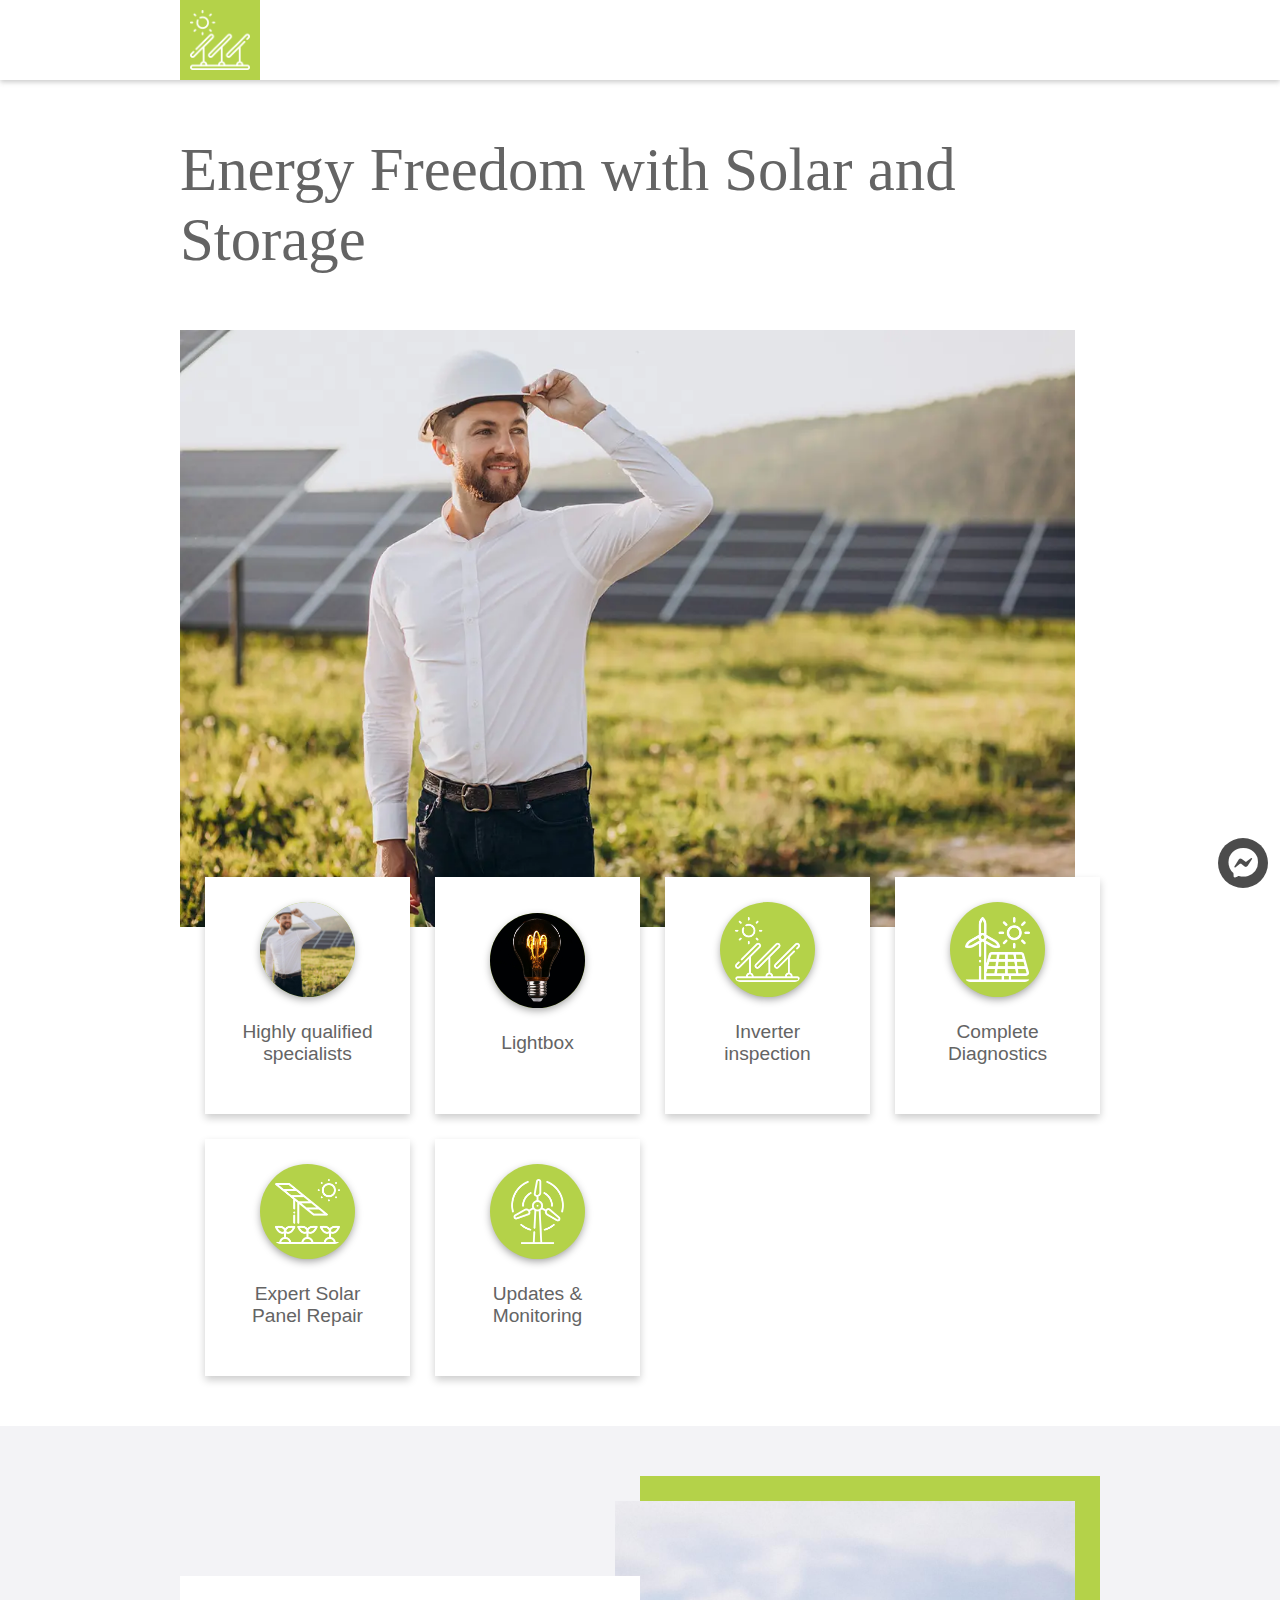
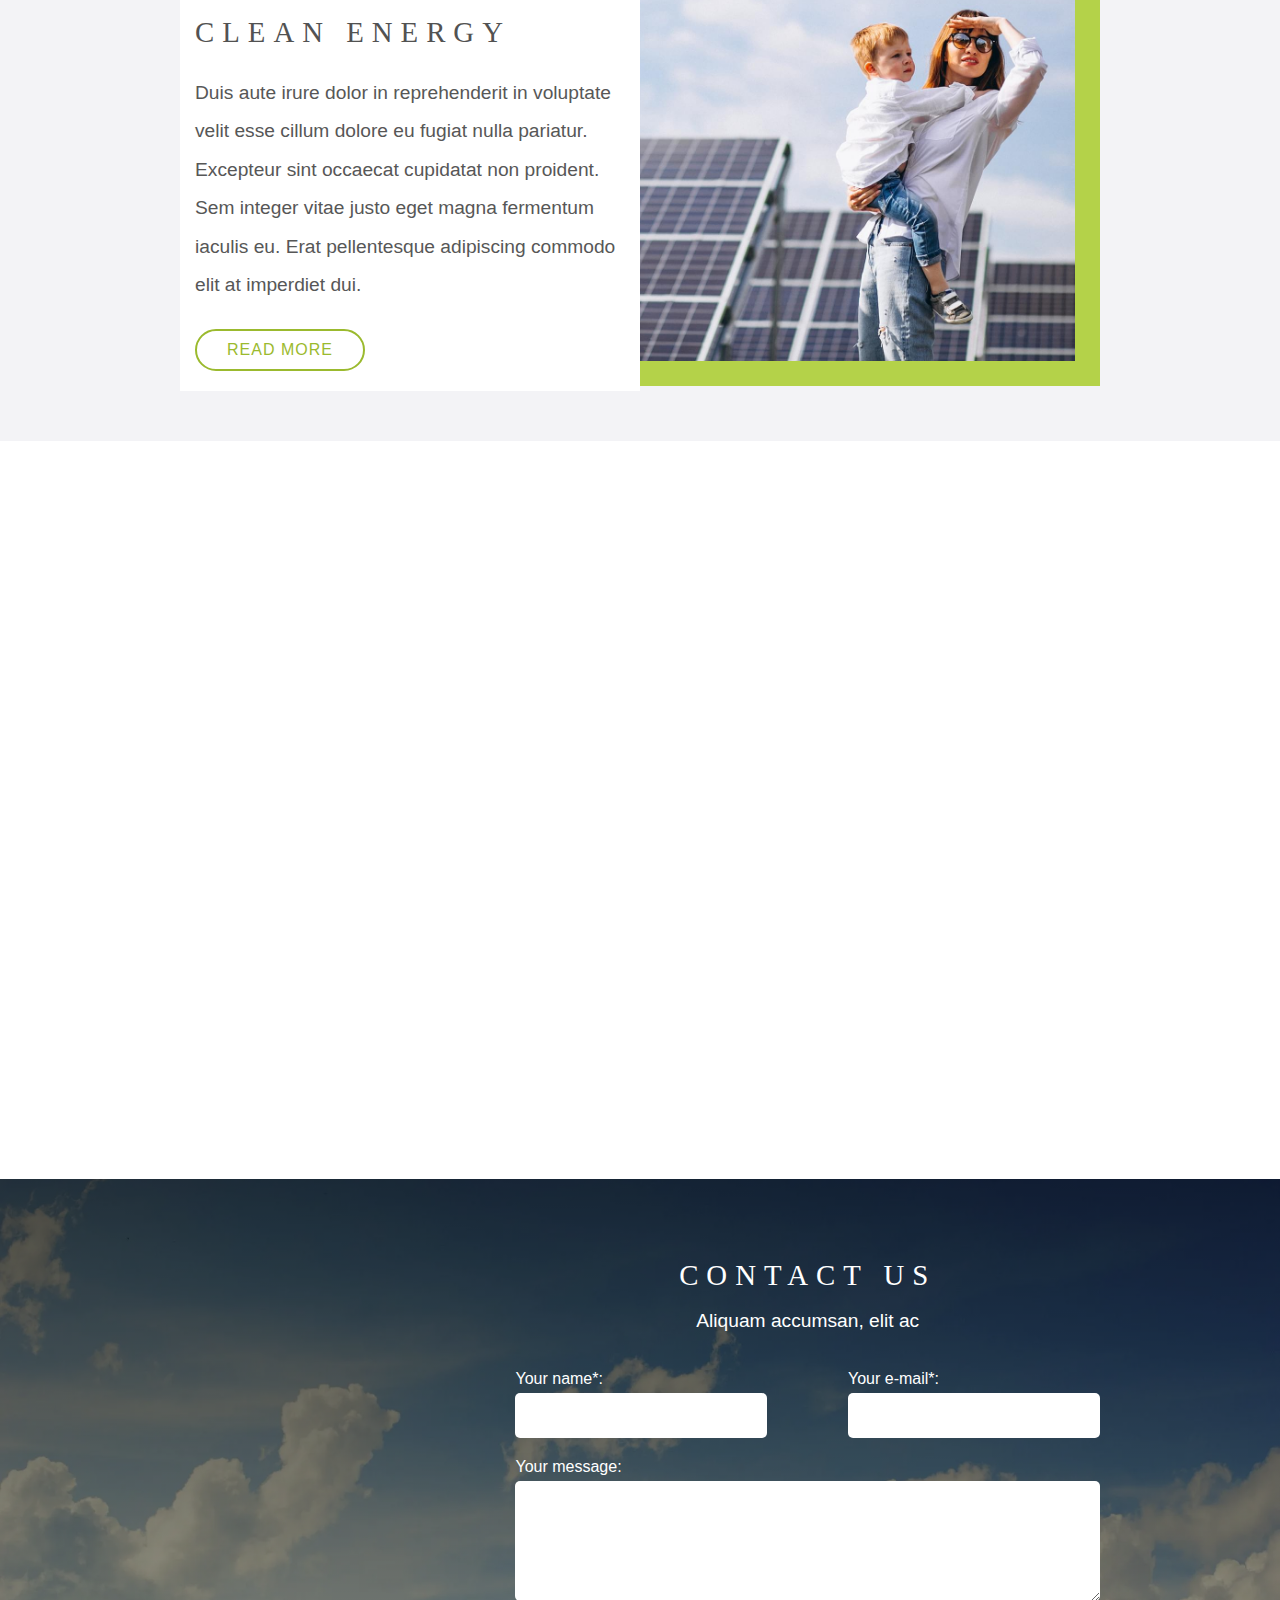
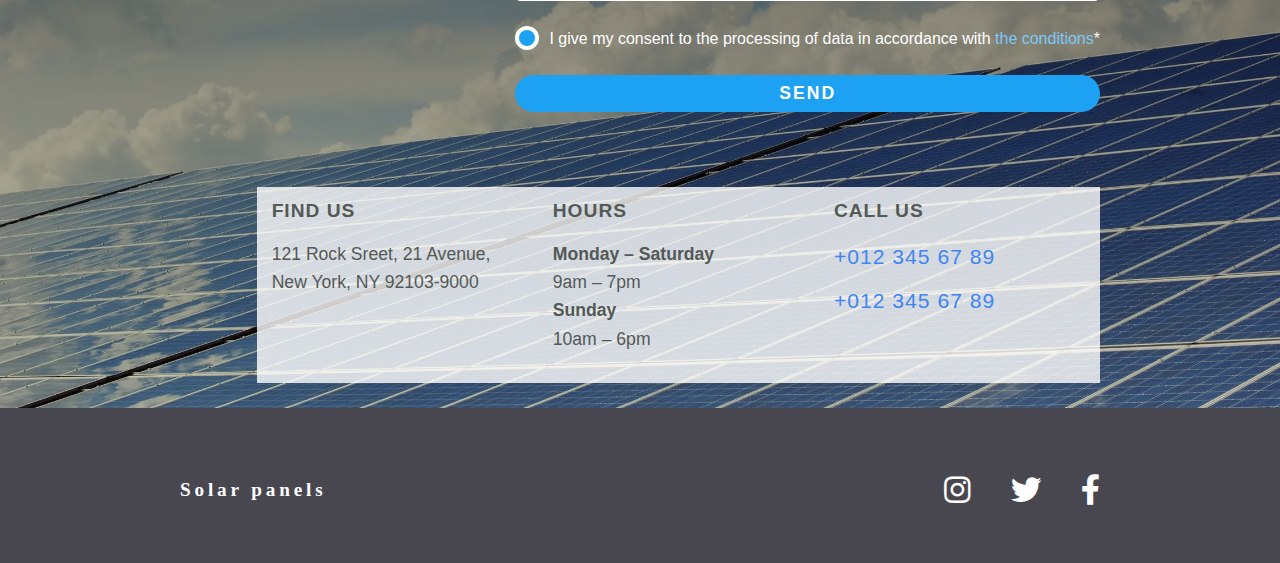
<file: index.html>
<!DOCTYPE html>
<html lang="en">
  <head>
  <meta charset="UTF-8">
  <meta name="viewport" content="width=device-width, initial-scale=1.0">
  <meta http-equiv="X-UA-Compatible" content="ie=edge">
  <link rel="stylesheet" href="fontawesome/fontcss/all.min.css?_v=20230327190821">
  <link rel="stylesheet" href="css/style.min.css?_v=20230327190821">
  <title>Home</title>
</head>

  <body>
    <div class="wrapper">
      
      <header class="header">
  <div class="container">    
    <div class="header__inner">
      
<div class="text-logo">
  <a href="index.html" class="text-logo__link">
    <span class="text-logo__text">Solar panels</span>
  </a>
</div>

<div class="image-logo">
  <a href="index.html" class="image-logo__link">
    <picture><source srcset="logo/solar-logo.webp" type="image/webp"><img class="image-logo__image" src="logo/solar-logo.png" alt="logo"></picture>
  </a>
</div>


 
      <span class="menu-icon fas fa-bars blind-click"></span>
      <nav class="menu blind-click">
        <ul class="menu__list blind-click">
          <li class="menu__list-item blind-click">
            <a class="menu__list-link" href="company.html">
              <span class="menu__list-title blind-click">About company</span>
            </a>
          </li>
  
          <li class="menu__list-item blind-click">
            <a class="menu__list-link" href="shipping.html">
              <span class="menu__list-title blind-click">Shipping and payment</span>
            </a>
          </li>
  
          <li class="menu__list-item blind-click">
            <a class="menu__list-link" href="service.html">
              <span class="menu__list-title blind-click">Service</span>
            </a>
          </li>
  
          <li class="menu__list-item blind-click">
            <a class="menu__list-link" href="contacts.html">
              <span class="menu__list-title blind-click">Contacts</span>
            </a>
          </li>
        </ul>
      </nav>
    </div>
  </div>
  <hr class="header__line"> 
</header>

  
 
          
      <main class="main">
      
        <!-- main page content -->  
        <div class="page-home">
          
          <!-- TODO - module our-services -->
          <section class="our-services js-b-lightbox-effects js-a-lightbox-effects">
            <div class="container">
              <div class="our-services__content">
              
                <h1 class="our-services__title">Energy Freedom with Solar and Storage</h1>
                <picture><source srcset="img/worker.webp" type="image/webp"><img class="our-services__image" src="img/worker.jpg" alt="solar panel specialist"></picture> 
                                                   
                <div class="our-services__services-items services-items">
                           
                  <!-- row1 -->                
                  <div class="services-items__services-card services-card">                                      
                    <a class="services-card__link" href="#">
                      <img class="services-card__link-content services-card__link-content--image js-b-lightbox-start" 
                           src="img/worker.jpg" 
                           alt="solar panel specialist">  
                    </a>                                                                                             
                    <h3 class="services-card__services-card-title">Highly qualified specialists</h3>                     
                  </div> 
                  
                  <div class="services-items__services-card services-card">                                           
                    <a class="services-card__link" href="#">
                      <img class="services-card__link-content services-card__link-content--image js-a-lightbox-start" 
                           src="img/lamp.jpg" 
                           alt="solar panels">  
                    </a>                                                                                        
                    <h3 class="services-card__services-card-title">Lightbox</h3>                                
                  </div>
          
                  <div class="services-items__services-card services-card">                                 
                    <a class="services-card__link" href="">
                      <img class="services-card__link-content services-card__link-content--icon" src="img/icon-solar-1.png"
                           alt="solar panels">  
                    </a>                                                                                            
                    <h3 class="services-card__services-card-title">Inverter inspection</h3>                                  
                  </div>
            
                  <div class="services-items__services-card services-card">                                           
                    <a class="services-card__link" href="">
                      <img class="services-card__link-content services-card__link-content--icon" src="img/icon-solar-2.png" 
                           alt="solar panels">  
                    </a>                                                                                         
                    <h3 class="services-card__services-card-title">Complete Diagnostics</h3>                                 
                  </div>
                        
                  <div class="services-items__services-card services-card">                                           
                    <a class="services-card__link" href="">
                      <img class="services-card__link-content services-card__link-content--icon" src="img/icon-solar-3.png" 
                           alt="solar panels">  
                    </a>                                                                                         
                    <h3 class="services-card__services-card-title">Expert Solar Panel Repair</h3>                             
                  </div>
                  
                  <div class="services-items__services-card services-card">                                           
                    <a class="services-card__link" href="">
                      <img class="services-card__link-content services-card__link-content--icon" src="img/icon-solar-4.png" 
                           alt="solar panels">  
                    </a>                                                                                         
                    <h3 class="services-card__services-card-title">Updates & Monitoring</h3>                                
                  </div>
                
                  <!-- row2 -->
                  <!--
                  <div class="services-items__services-card services-card">                                      
                    <a class="services-card__link" href="">
                      <img class="services-card__link-content services-card__link-content--image" src="img/worker.jpg" 
                           alt="solar panel specialist">  
                    </a>                                                                                             
                    <h3 class="services-card__services-card-title">Highly qualified specialists</h3>                     
                  </div> 
          
                  <div class="services-items__services-card services-card">                                 
                    <a class="services-card__link" href="">
                      <img class="services-card__link-content services-card__link-content--icon" src="img/icon-solar-1.png" 
                           alt="solar panels">  
                    </a>                                                                                            
                    <h3 class="services-card__services-card-title">Inverter inspection</h3>                                  
                  </div>
            
                  <div class="services-items__services-card services-card">                                           
                    <a class="services-card__link" href="">
                      <img class="services-card__link-content services-card__link-content--icon" src="img/icon-solar-2.png" 
                           alt="solar panels">  
                    </a>                                                                                         
                    <h3 class="services-card__services-card-title">Complete Diagnostics</h3>                                 
                  </div>
                        
                  <div class="services-items__services-card services-card">                                           
                    <a class="services-card__link" href="">
                      <img class="services-card__link-content services-card__link-content--icon" src="img/icon-solar-3.png" 
                           alt="solar panels">  
                    </a>                                                                                         
                    <h3 class="services-card__services-card-title">Expert Solar Panel Repair</h3>                             
                  </div>
                  -->
              
                </div><!-- services-items -->    
                                     
              </div><!-- our-services__content -->
            </div><!-- container -->
          </section><!-- module our-services -->
          <!-- module our-services -->
          
          <!-- TODO - module energy -->
          <section class="energy">         
            <div class="container">                          
              <div class="energy__content"> 
                
                <div class="energy__decoration-bg decoration-bg">                       
                  <div class="decoration-bg__images-box">                                                             
                    <img class="decoration-bg__image" src="img/family.jpg" 
                         alt="mother and child on the background of solar panels">
                  </div>                        
                </div>   
                
                <div class="energy__info">
                  <div class="container">                 
                    <h2 class="energy__title">Clean Energy</h2>                            
                    <p class="energy__text">Duis aute irure dolor in reprehenderit in voluptate 
                       velit esse cillum dolore eu fugiat nulla pariatur. 
                       Excepteur sint occaecat cupidatat non proident. Sem integer vitae justo eget magna 
                       fermentum iaculis eu. Erat pellentesque adipiscing commodo elit at imperdiet dui.</p>                   
                    <div class="energy__links energy-links">                    
                      <a class="energy-links__button" href="">
                        <span class="energy-links__button-text">READ MORE</span>           
                      </a>                
                    </div>
                  </div>                                                                                              
                </div>
                             
              </div><!-- energy__content -->         
            </div><!-- container --> 
          </section><!-- module energy -->          
          <!-- module energy -->
          
          <!-- TODO - module bg-layer -->
          <section class="bg-layer"> <!--<picture><source srcset="img/bg.webp" type="image/webp"><img class="bg-title__img-bg" src="img/bg.jpg"></picture>-->
            <div class="container">
              <div class="bg-layer__content"> 
                <h2 class="bg-layer__title">Residential Solar Incentives</h2>
                <p class="bg-layer__text">Mauris fermentum tortor non enim aliquet condimentum. 
                   Nam aliquam pretium feugiat. Suspendisse commodo tempor sagittis!</p>
                   
                <!-- TODO - module grid-tiles -->
                <section class="grid-tiles">                                                  
                  <div class="grid-tiles__tiles-box tiles-box"> 
                                    
                    <div class="tiles-box__tile tile">
                      <div class="container">                                                         
                        <a class="tile__link" href="">
                         <span class="tile__link-icon fas fa-cookie-bite"></span>  
                        </a>                                                  
                        <h3 class="tile__tile-title">Benefits of solar energy</h3>            
                        <p class="tile__tile-text">Mauris fermentum tortor non enim aliquet condimentum.</p>          
                           
                        <!-- TODO - module description -->                                         
                        <div class="description"> 
                          <div class="container">                            
                            <ul class="description__list">                             
                              <li class="description__list-item">
                                <span class="description__list-text">Sem integer vitae justo </span>
                              </li>
                              <li class="description__list-item">
                                <span class="description__list-text">Eget magna fermentum iaculis</span>
                              </li>
                              <li class="description__list-item">
                                <span class="description__list-text">Erat pellentesque adipiscing</span>
                              </li>
                              <li class="description__list-item">
                                <span class="description__list-text">Commodo elit at imperdiet dui</span>
                              </li>
                              <li class="description__list-item">
                                <span class="description__list-text">Nec sagittis aliquam malesuada</span>
                              </li>
                              <li class="description__list-item">
                                <span class="description__list-text">Excepteur sint occaecat cupidatat non</span>
                              </li>                                                                                          
                            </ul>          
                          </div><!-- container -->                                              
                        </div><!-- description -->                                  
                        <!-- module description -->                          
                      </div>                
                    </div> 
          
                    <div class="tiles-box__tile tile">
                      <div class="container">                                                  
                        <a class="tile__link" href="">
                          <span class="tile__link-icon fas fa-cookie-bite"></span>  
                        </a>                                                             
                        <h3 class="tile__tile-title">Benefits</h3>            
                        <!--<p class="tile__tile-text">Mauris fermentum tortor non enim aliquet condimentum.</p>-->
                           
                        <!-- TODO - module description -->                                         
                        <div class="description">     
                          <div class="container">                        
                            <ul class="description__list">                             
                              <li class="description__list-item">
                                <span class="description__list-text">Sem integer vitae justo </span>
                              </li>
                              <li class="description__list-item">
                                <span class="description__list-text">Eget magna fermentum iaculis</span>
                              </li>
                              <li class="description__list-item">
                                <span class="description__list-text">Erat pellentesque adipiscing</span>
                              </li>
                              <li class="description__list-item">
                                <span class="description__list-text">Commodo elit at imperdiet dui</span>
                              </li>
                              <li class="description__list-item">
                                <span class="description__list-text">Nec sagittis aliquam malesuada</span>
                              </li>
                              <li class="description__list-item">
                                <span class="description__list-text">Excepteur sint occaecat cupidatat non</span>
                              </li>                                                                                          
                            </ul>                 
                          </div><!-- container -->                                      
                        </div><!-- description -->                                  
                        <!-- module description -->                        
                      </div>                 
                    </div>
            
                    <div class="tiles-box__tile tile">
                      <div class="container">                                                
                        <a class="tile__link" href="">
                          <span class="tile__link-icon fas fa-cookie-bite"></span>  
                        </a>                                                               
                        <h3 class="tile__tile-title">Benefits</h3>            
                        <!--<p class="tile__tile-text">Mauris fermentum tortor non enim aliquet condimentum.</p>--> 
                           
                        <!-- TODO - module description -->                                         
                        <div class="description">          
                          <div class="container">                  
                            <ul class="description__list">                              
                              <li class="description__list-item">
                                <span class="description__list-text">Sem integer vitae justo </span>
                              </li>
                              <li class="description__list-item">
                                <span class="description__list-text">Eget magna fermentum iaculis</span>
                              </li>
                              <li class="description__list-item">
                                <span class="description__list-text">Erat pellentesque adipiscing</span>
                              </li>
                              <li class="description__list-item">
                                <span class="description__list-text">Commodo elit at imperdiet dui</span>
                              </li>
                              <li class="description__list-item">
                                <span class="description__list-text">Nec sagittis aliquam malesuada</span>
                              </li>
                              <li class="description__list-item">
                                <span class="description__list-text">Excepteur sint occaecat cupidatat non</span>
                              </li>                                                                                          
                            </ul>                     
                          </div><!-- container -->                                 
                        </div><!-- description -->                                  
                        <!-- module description -->                           
                      </div>                
                    </div>
                    
                    <!--                    
                    <div class="tiles-box__tile tile">
                      <div class="container">                                              
                        <a class="tile__link" href="">
                          <span class="tile__link-icon fas fa-cookie-bite"></span>  
                        </a>                                                               
                        <h3 class="tile__tile-title">Benefits</h3>            
                        <p class="tile__tile-text">Mauris fermentum tortor non enim aliquet condimentum. 
                           Nam aliquam pretium feugiat.</p> 
                      </div>                
                    </div>     
                
                    <div class="tiles-box__tile tile">
                      <div class="container">                                                  
                        <a class="tile__link" href="">
                          <span class="tile__link-icon fas fa-cookie-bite"></span>  
                        </a>                                                             
                        <h3 class="tile__tile-title">Benefits of solar energy</h3>            
                        <p class="tile__tile-text">Mauris fermentum tortor non enim aliquet condimentum. 
                           Nam aliquam pretium feugiat.</p>
                      </div>                 
                    </div>
            
                    <div class="tiles-box__tile tile">
                      <div class="container">                                                
                        <a class="tile__link" href="">
                          <span class="tile__link-icon fas fa-cookie-bite"></span>  
                        </a>                                                               
                        <h3 class="tile__tile-title">Benefits</h3>            
                        <p class="tile__tile-text">Mauris fermentum tortor non enim aliquet condimentum. 
                           Nam aliquam pretium feugiat.</p> 
                      </div>                
                    </div>
                        
                    <div class="tiles-box__tile tile">
                      <div class="container">                                              
                        <a class="tile__link" href="">
                          <span class="tile__link-icon fas fa-cookie-bite"></span>  
                        </a>                                                               
                        <h3 class="tile__tile-title">Benefits</h3>            
                        <p class="tile__tile-text">Mauris fermentum tortor non enim aliquet condimentum. 
                           Nam aliquam pretium feugiat.</p> 
                      </div>                
                    </div>
                
                    <div class="tiles-box__tile tile">
                      <div class="container">                                                
                        <a class="tile__link" href="">
                          <span class="tile__link-icon fas fa-cookie-bite"></span>  
                        </a>                                                               
                        <h3 class="tile__tile-title">Benefits</h3>            
                        <p class="tile__tile-text">Mauris fermentum tortor non enim aliquet condimentum. 
                           Nam aliquam pretium feugiat.</p> 
                      </div>                
                    </div>
                        
                    <div class="tiles-box__tile tile">
                      <div class="container">                                              
                        <a class="tile__link" href="">
                          <span class="tile__link-icon fas fa-cookie-bite"></span>  
                        </a>                                                               
                        <h3 class="tile__tile-title">Benefits of solar energy</h3>            
                        <p class="tile__tile-text">Mauris fermentum tortor non enim aliquet condimentum. 
                           Nam aliquam pretium feugiat.</p> 
                      </div>                
                    </div>
                    -->
                                                              
                  </div><!-- tiles-box -->              
                </section><!-- module grid-tiles -->
                <!-- module grid-tiles -->
                   
              </div>
            </div>
          </section>
          <!-- module bg-layer -->
                                                           
          <!-- TODO - module b-lightbox -->
<div id="b-lightbox">  
         
    <div class="b-lightbox__modal b-switching">
            
      <div class="b-lightbox__images-box b-switching">
      <!--<div class="numbertext">1 / 7</div>-->
        <picture><source srcset="img/windpark.webp" type="image/webp"><img class="b-lightbox__images b-switching" src="img/windpark.jpg" alt="starlandscape"></picture>
      <!--<div class="text">Подпись текста</div>-->
      </div>

      <div class="b-lightbox__images-box b-switching">
      <!--<div class="numbertext">2 / 7</div>-->
        <picture><source srcset="img/lamp.webp" type="image/webp"><img class="b-lightbox__images b-switching" src="img/lamp.jpg" alt="starlandscape"></picture>
      <!--<div class="text">Подпись текста</div>-->
      </div>

      <div class="b-lightbox__images-box b-switching">
      <!--<div class="numbertext">3 / 7</div>-->
        <picture><source srcset="img/worker.webp" type="image/webp"><img class="b-lightbox__images b-switching" src="img/worker.jpg" alt="photo of the Milky Way"></picture>
      <!--<div class="text">Подпись два</div>-->
      </div>

      <div class="b-lightbox__images-box b-switching">
      <!--<div class="numbertext">4 / 7</div>-->
        <picture><source srcset="img/family.webp" type="image/webp"><img class="b-lightbox__images b-switching" src="img/family.jpg" alt="star cluster image"></picture>
      <!--<div class="text">Подпись три</div>-->
      </div>

      <div class="b-lightbox__images-box b-switching">
      <!--<div class="numbertext">5 / 7</div>-->
        <picture><source srcset="img/wind-generator.webp" type="image/webp"><img class="b-lightbox__images b-switching" src="img/wind-generator.jpg" alt="supernova 1a explosion"></picture>
      <!--<div class="text">Подпись четыре</div>-->
      </div>

      <div class="b-lightbox__images-box b-switching">
      <!--<div class="numbertext">6 / 7</div>-->
        <picture><source srcset="img/solar-panel.webp" type="image/webp"><img class="b-lightbox__images b-switching" src="img/solar-panel.jpg" alt="supernova 1a explosion"></picture>
      <!--<div class="text">Подпись четыре</div>-->
      </div>

      <div class="b-lightbox__images-box b-switching">
      <!--<div class="numbertext">7 / 7</div>-->
        <picture><source srcset="img/residential-bg.webp" type="image/webp"><img class="b-lightbox__images b-switching" src="img/residential-bg.jpg" alt="supernova 1a explosion"></picture>
      <!--<div class="text">Подпись четыре</div>-->
      </div>
      
      <div class="b-lightbox__images-box b-switching">
      <!--<div class="numbertext">8 / 8</div>-->
        <picture><source srcset="img/garage-bg.webp" type="image/webp"><img class="b-lightbox__images b-switching" src="img/garage-bg.jpg" alt="supernova 1a explosion"></picture>
      <!--<div class="text">Подпись четыре</div>-->
      </div>

      <span class="b-lightbox__close b-controls b-hide">&times;</span>
      
      <span class="b-lightbox__full b-controls b-icon-mod fas"></span>

      <a class="b-lightbox__prev b-controls b-hide">&#10094;</a>
      <a class="b-lightbox__next b-controls b-hide">&#10095;</a>

      <div class="b-lightbox__dot-box b-controls b-hide">
        <span class="b-lightbox__dot"></span> 
        <span class="b-lightbox__dot"></span>
        <span class="b-lightbox__dot"></span> 
        <span class="b-lightbox__dot"></span> 
        <span class="b-lightbox__dot"></span>
        <span class="b-lightbox__dot"></span>
        <span class="b-lightbox__dot"></span>
        <span class="b-lightbox__dot"></span>
      </div>

    </div>

  

  <!--
  <div style="text-align:center">
    <span class="dot" onclick="currentSlide(1)"></span> 
    <span class="dot" onclick="currentSlide(2)"></span> 
    <span class="dot" onclick="currentSlide(3)"></span> 
    <span class="dot" onclick="currentSlide(4)"></span>
    <span class="dot" onclick="currentSlide(5)"></span>
  </div>
  -->
        
</div>     
        
          

 
          
          <!-- TODO - module a-lightbox -->
<div id="a-lightbox">
          
  <div id="modal-layer" class="a-lightbox__modal-layer">    
         
    <div class="a-lightbox__modal a-switching">
            
      <div class="a-lightbox__images-box a-switching">
      <!--<div class="numbertext">1 / 7</div>-->
        <picture><source srcset="img/1.webp" type="image/webp"><img class="a-lightbox__images a-switching" src="img/1.jpg" alt="starlandscape"></picture>
      <!--<div class="text">Подпись текста</div>-->
      </div>

      <div class="a-lightbox__images-box a-switching">
      <!--<div class="numbertext">2 / 7</div>-->
        <picture><source srcset="img/2.webp" type="image/webp"><img class="a-lightbox__images a-switching" src="img/2.jpg" alt="starlandscape"></picture>
      <!--<div class="text">Подпись текста</div>-->
      </div>

      <div class="a-lightbox__images-box a-switching">
      <!--<div class="numbertext">3 / 7</div>-->
        <picture><source srcset="img/3.webp" type="image/webp"><img class="a-lightbox__images a-switching" src="img/3.jpg" alt="photo of the Milky Way"></picture>
      <!--<div class="text">Подпись два</div>-->
      </div>

      <div class="a-lightbox__images-box a-switching">
      <!--<div class="numbertext">4 / 7</div>-->
        <picture><source srcset="img/4.webp" type="image/webp"><img class="a-lightbox__images a-switching" src="img/4.jpg" alt="star cluster image"></picture>
      <!--<div class="text">Подпись три</div>-->
      </div>

      <div class="a-lightbox__images-box a-switching">
      <!--<div class="numbertext">5 / 7</div>-->
        <picture><source srcset="img/5.webp" type="image/webp"><img class="a-lightbox__images a-switching" src="img/5.jpg" alt="supernova 1a explosion"></picture>
      <!--<div class="text">Подпись четыре</div>-->
      </div>

      <div class="a-lightbox__images-box a-switching">
      <!--<div class="numbertext">6 / 7</div>-->
        <picture><source srcset="img/6.webp" type="image/webp"><img class="a-lightbox__images a-switching" src="img/6.jpg" alt="supernova 1a explosion"></picture>
      <!--<div class="text">Подпись четыре</div>-->
      </div>

      <div class="a-lightbox__images-box a-switching">
      <!--<div class="numbertext">7 / 7</div>-->
        <picture><source srcset="img/7.webp" type="image/webp"><img class="a-lightbox__images a-switching" src="img/7.jpg" alt="supernova 1a explosion"></picture>
      <!--<div class="text">Подпись четыре</div>-->
      </div>
      
      <span class="a-lightbox__close a-controls">&times;</span>

      <a class="a-lightbox__prev a-controls">&#10094;</a>
      <a class="a-lightbox__next a-controls">&#10095;</a>

      <div class="a-lightbox__dot-box a-controls">
        <span class="a-lightbox__dot"></span> 
        <span class="a-lightbox__dot"></span>
        <span class="a-lightbox__dot"></span> 
        <span class="a-lightbox__dot"></span> 
        <span class="a-lightbox__dot"></span>
        <span class="a-lightbox__dot"></span>
        <span class="a-lightbox__dot"></span>
      </div>

    </div>

  </div> <!-- gallery-layer -->

  <!--
  <div>
    <span class="dot" onclick="currentSlide(1)"></span> 
    <span class="dot" onclick="currentSlide(2)"></span> 
    <span class="dot" onclick="currentSlide(3)"></span> 
    <span class="dot" onclick="currentSlide(4)"></span>
    <span class="dot" onclick="currentSlide(5)"></span>
  </div>
  -->
        
</div>     
        
          

 
                                           
          
<!-- TODO - module contacts -->
<section id="contacts" class="contacts">         
  <div class="container">                          
    <div class="contacts__content">                                                                      
                
      <div class="form">
                 
        <div class="form__info">                    
          <h2 class="form__title">Contact Us</h2>                            
          <p class="form__text">Aliquam accumsan, elit ac</p>                                                   
        </div>        
         
        <form action="#" id="form" class="form__body">  
          <div class="form__flex-alignment">
                                
            <div class="form__item">              
              <label for="formName" class="form__label">Your name*:</label>
              <input id="formName" type="text" name="name" class="form__input _req">
              <div class="form__tooltip">
                <span class="form__tooltip-text">fill in required fields!</span>
              </div>
            </div>
            <div class="form__item">              
              <label for="formEmail" class="form__label">Your e-mail*:</label>
              <input id="formEmail" type="text" name="email" class="form__input _req _email">
              <div class="form__tooltip">
                <span class="form__tooltip-text">заполните обязательные поля!</span>
              </div>
            </div> 
                        
          </div><!-- form__flex-alignment -->
               
          <!--
          <div class="form__item">              
            <div class="form__label">Вид дубления:</div>
            <div class="options">
              <div class="options__item">
                <input id="formRightHanded" checked type="radio" value="right" name="hand" class="options__input"> 
                <label for="formRightHanded" class="options__label"><span>Химическое</span></label>
              </div>
              <div class="options__item">
                <input id="formLeftHanded" type="radio" value="left" name="hand" class="options__input"> 
                <label for="formLeftHanded" class="options__label"><span>Растительное</span></label>
              </div>
            </div>
          </div>
          -->
               
          <div class="form__item"> 
            <label for="formMessage" class="form__label">Your message:</label>
            <textarea name="message" id="formMessage" class="form__input"></textarea>
          </div> 
               
          <!--
          <div class="form__item"> 
            <div class="form__label">Вид фурнитуры:</div>
            <select name="age" class="select">
              <option value="Антик" selected>Антик</option>
              <option value="Сатин">Сатин</option>
              <option value="Без фурнитуры">Без фурнитуры</option>
            </select>
          </div>
          <div class="form__item"> 
            <div class="form__label">Ваш эскиз (фото)</div>
            <div class="file">
              <div class="file__item">
                <input id="formImage" accept=".jpg, .png, .gif" type="file" name="image" class="file__input">
                <div class="file__button">Эскиз</div>
              </div> 
              <div id="formPreview" class="file__preview"></div>
            </div>                 
          </div>
          -->
               
          <div class="form__item"> 
             <div class="checkbox"> 
                <input id="formAgreement" checked type="checkbox" name="agreement" class="checkbox__input _req">
                <label for="formAgreement" class="checkbox__label"><span>I give my consent to the processing of 
                       data in accordance with <a href="#">the conditions</a>*</span></label>
             </div>
          </div>              
          <button type="submit" class="form__button">send</button>      
          <!--<span class="form-button-cancel">cancel</span>--> <!-- TODO - кнопка очистки формы: -->                   
        </form><!--form__body--> 
                                                                                                 
      </div><!-- class="form" -->                
      
      <div class="mode">
      
        <div class="mode__info-box info-box">
          <div class="container"> 
            <h3 class="info-box__subtitle">Find Us</h3> 
            <p class="info-box__text">121 Rock Sreet, 21 Avenue, New York, NY 92103-9000<br></p>
          </div>
        </div> 
        
        <div class="mode__info-box info-box">
          <div class="container"> 
            <h3 class="info-box__subtitle">Hours</h3>
             <p class="info-box__text">
               <span style="font-weight: 700;"> Monday – Saturday</span>
               <br>
               9am – 7pm
               <br>
               <span style="font-weight: 700;">Sunday </span>
               <br>
               10am – 6pm
            </p>
          </div>         
        </div>
        
        <div class="mode__links-box links-box">
          <div class="container">
            <h3 class="links-box__phone-subtitle">Call Us</h3> 
            <p class="info-box__text">
              <a class="links-box__phone-link" href=""> +012 345 67 89</a>
              <br>
              <a class="links-box__phone-link" href=""> +012 345 67 89</a>
            </p>
          </div>
        </div>
      
      </div><!-- mode -->     
                          
    </div><!-- contacts__content -->    
  </div><!-- container --> 
  
  
       
</section><!-- contacts -->  
<!-- module contacts -->
          
          
          
 
                                                                                                        
        </div><!-- page-home -->
        <!-- main page content -->
                    
      </main>
      
      <footer class="footer">

  <div class="messengers-box">
    <span class="messengers-box__base-icon fab fa-facebook-messenger blind-click"></span>
                 
    <a class="messengers-box__link first" href="">
      <span class="messengers-box__icon fab fa-viber blind-click"></span>             
    </a>
                   
    <a class="messengers-box__link second" href="">
      <span class="messengers-box__icon fab fa-telegram-plane blind-click"></span> 
    </a>
                    
    <a class="messengers-box__link third" href="">
      <span class="messengers-box__icon fab fa-facebook-messenger blind-click"></span>
    </a>
        
    <a class="messengers-box__link fourth" href="">
      <span class="messengers-box__icon fa fa-phone-alt blind-click"></span>
    </a>       
  </div>

  <div class="container">
  
    <div class="footer__content">
              
      <div class="footer-social">                                     
        <a class="footer-social__link" href="">
          <span class="footer-social__icon fab fa-instagram"></span>            
        </a>          
        <a class="footer-social__link" href="">
          <span class="footer-social__icon fab fa-twitter"></span> 
        </a>                  
        <a class="footer-social__link" href="">
          <span class="footer-social__icon fab fa-facebook-f"></span>
        </a>        
      </div> 
      
      <div class="footer__logo">
        <a class="footer__logo-link footer-logo-link" href="index.html">
          <span class="footer__logo-text">Solar panels</span>
        </a>           
      </div>
                                
    </div><!-- footer__content --> 
      
  </div><!-- container -->      
</footer>
  
    </div><!-- wrapper -->
    
    <script src="js/app.min.js?_v=20230327190821"></script> 
  </body>
</html>
</file>
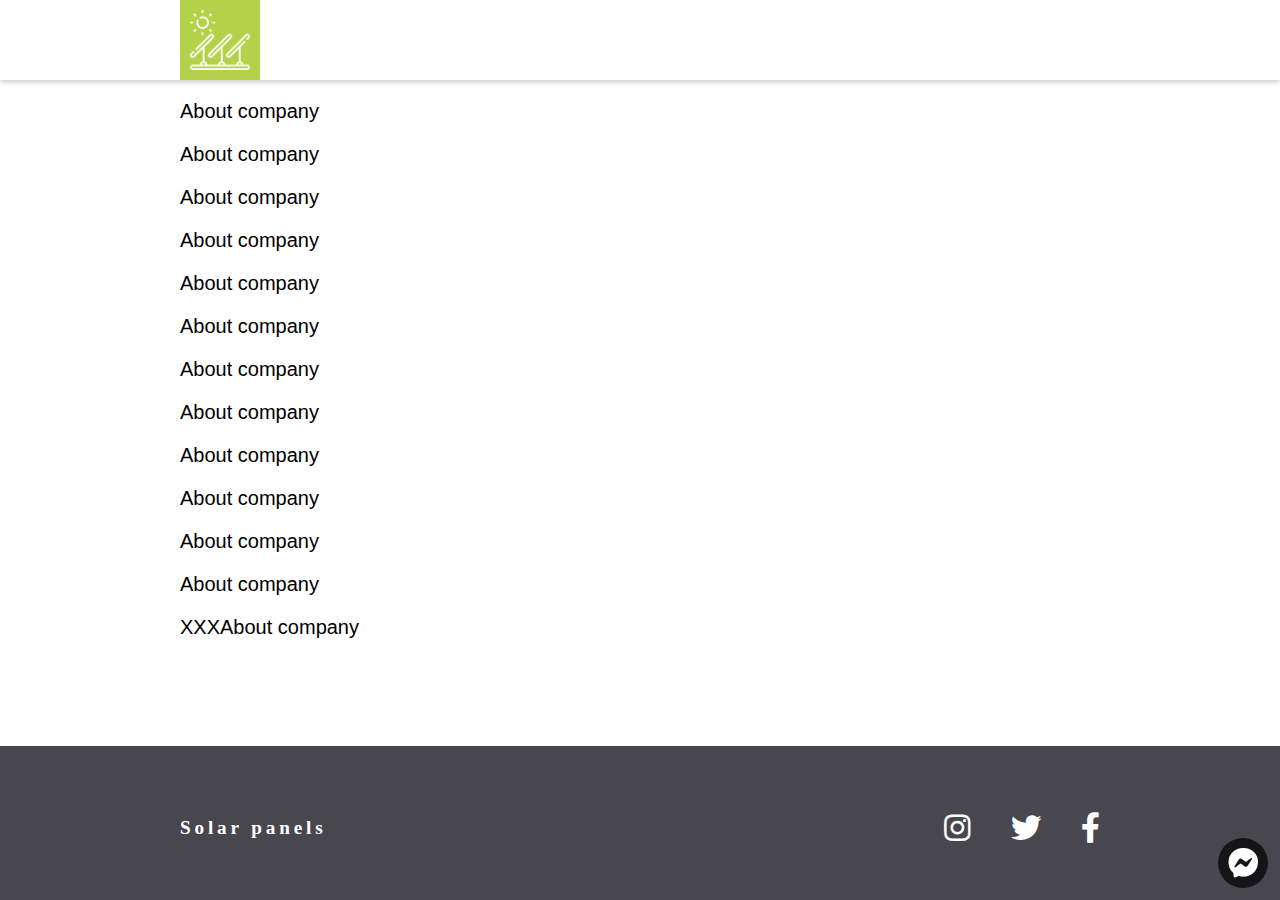
<file: company.html>
<!DOCTYPE html>
<html lang="en">
  <head>
  <meta charset="UTF-8">
  <meta name="viewport" content="width=device-width, initial-scale=1.0">
  <meta http-equiv="X-UA-Compatible" content="ie=edge">
  <link rel="stylesheet" href="fontawesome/fontcss/all.min.css?_v=20230327190821">
  <link rel="stylesheet" href="css/style.min.css?_v=20230327190821">
  <title>About company</title>
</head>

  <body>
    <div class="wrapper">
      
      <header class="header">
  <div class="container">    
    <div class="header__inner">
      
<div class="text-logo">
  <a href="index.html" class="text-logo__link">
    <span class="text-logo__text">Solar panels</span>
  </a>
</div>

<div class="image-logo">
  <a href="index.html" class="image-logo__link">
    <picture><source srcset="logo/solar-logo.webp" type="image/webp"><img class="image-logo__image" src="logo/solar-logo.png" alt="logo"></picture>
  </a>
</div>


 
      <span class="menu-icon fas fa-bars blind-click"></span>
      <nav class="menu blind-click">
        <ul class="menu__list blind-click">
          <li class="menu__list-item blind-click">
            <span class="menu__list-title menu__list-title--active blind-click">About company</span>
          </li>
  
          <li class="menu__list-item blind-click">
            <a class="menu__list-link" href="shipping.html">
              <span class="menu__list-title blind-click">Shipping and payment</span>
            </a>
          </li>
  
          <li class="menu__list-item blind-click">
            <a class="menu__list-link" href="service.html">
              <span class="menu__list-title blind-click">Service</span>
            </a>
          </li>
  
          <li class="menu__list-item blind-click">
            <a class="menu__list-link" href="contacts.html">
              <span class="menu__list-title blind-click">Contacts</span>
            </a>
          </li>
        </ul>
      </nav>
    </div>
  </div>
  <hr class="header__line"> 
</header>

  
 
          
      <main class="main">
        
        <!-- main page content -->
        <div class="page-company">
        
          <div class="container">     
            <p>About company</p>
            <p>About company</p>
            <p>About company</p>
            <p>About company</p>
            <p>About company</p>
            <p>About company</p>
            <p>About company</p>
            <p>About company</p>
            <p>About company</p>
            <p>About company</p>
            <p>About company</p>
            <p>About company</p>
            <p>XXXAbout company</p>
          </div>
          
        </div>
        <!-- main page content --> 
                    
      </main>
      
      <footer class="footer">

  <div class="messengers-box">
    <span class="messengers-box__base-icon fab fa-facebook-messenger blind-click"></span>
                 
    <a class="messengers-box__link first" href="">
      <span class="messengers-box__icon fab fa-viber blind-click"></span>             
    </a>
                   
    <a class="messengers-box__link second" href="">
      <span class="messengers-box__icon fab fa-telegram-plane blind-click"></span> 
    </a>
                    
    <a class="messengers-box__link third" href="">
      <span class="messengers-box__icon fab fa-facebook-messenger blind-click"></span>
    </a>
        
    <a class="messengers-box__link fourth" href="">
      <span class="messengers-box__icon fa fa-phone-alt blind-click"></span>
    </a>       
  </div>

  <div class="container">
  
    <div class="footer__content">
              
      <div class="footer-social">                                     
        <a class="footer-social__link" href="">
          <span class="footer-social__icon fab fa-instagram"></span>            
        </a>          
        <a class="footer-social__link" href="">
          <span class="footer-social__icon fab fa-twitter"></span> 
        </a>                  
        <a class="footer-social__link" href="">
          <span class="footer-social__icon fab fa-facebook-f"></span>
        </a>        
      </div> 
      
      <div class="footer__logo">
        <a class="footer__logo-link footer-logo-link" href="index.html">
          <span class="footer__logo-text">Solar panels</span>
        </a>           
      </div>
                                
    </div><!-- footer__content --> 
      
  </div><!-- container -->      
</footer>
  
    </div>
    
    <script src="js/app.min.js?_v=20230327190821"></script> 
  </body>
</html>
</file>
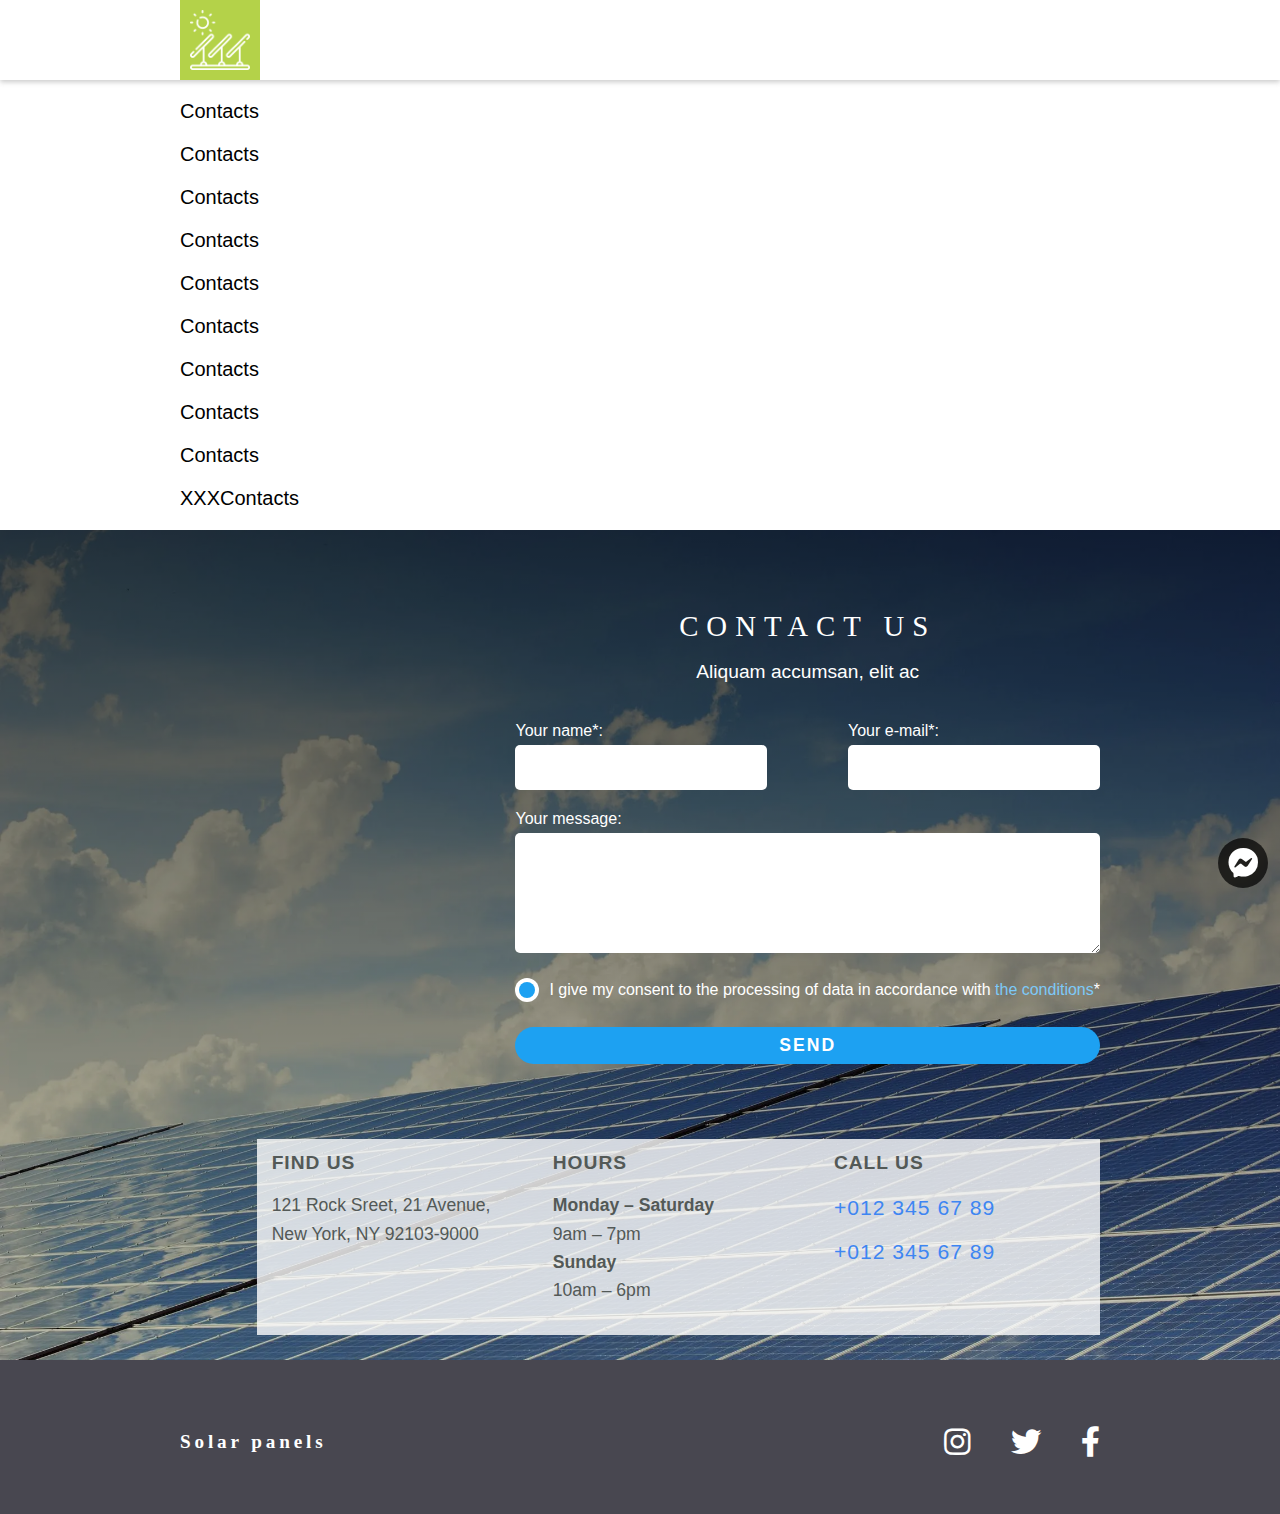
<file: contacts.html>
<!DOCTYPE html>
<html lang="en">
  <head>
  <meta charset="UTF-8">
  <meta name="viewport" content="width=device-width, initial-scale=1.0">
  <meta http-equiv="X-UA-Compatible" content="ie=edge">
  <link rel="stylesheet" href="fontawesome/fontcss/all.min.css?_v=20230327190821">
  <link rel="stylesheet" href="css/style.min.css?_v=20230327190821">
  <title>Contacts</title>
</head>

  <body>
    <div class="wrapper">
             
      <header class="header">
  <div class="container">    
    <div class="header__inner">
      
<div class="text-logo">
  <a href="index.html" class="text-logo__link">
    <span class="text-logo__text">Solar panels</span>
  </a>
</div>

<div class="image-logo">
  <a href="index.html" class="image-logo__link">
    <picture><source srcset="logo/solar-logo.webp" type="image/webp"><img class="image-logo__image" src="logo/solar-logo.png" alt="logo"></picture>
  </a>
</div>


 
      <span class="menu-icon fas fa-bars blind-click"></span>
      <nav class="menu blind-click">
        <ul class="menu__list blind-click">
          <li class="menu__list-item blind-click">
            <a class="menu__list-link" href="company.html">
              <span class="menu__list-title blind-click">About company</span>
            </a>
          </li>
  
          <li class="menu__list-item blind-click">
            <a class="menu__list-link" href="shipping.html">
              <span class="menu__list-title blind-click">Shipping and payment</span>
            </a>
          </li>
  
          <li class="menu__list-item blind-click">
            <a class="menu__list-link" href="service.html">
              <span class="menu__list-title blind-click">Service</span>
            </a>
          </li>
  
          <li class="menu__list-item blind-click">           
            <span class="menu__list-title menu__list-title--active blind-click">Contacts</span>
          </li>
        </ul>
      </nav>
    </div>
  </div>
  <hr class="header__line"> 
</header>

  
  
            
      <main class="main">
      
        <!-- main page content -->
        <div class="page-contacts">
        
          <div class="container">
            <p>Contacts</p>
            <p>Contacts</p>
            <p>Contacts</p>
            <p>Contacts</p>
            <p>Contacts</p>
            <p>Contacts</p>
            <p>Contacts</p>
            <p>Contacts</p>
            <p>Contacts</p>
            <p>XXXContacts</p>
          </div>
          
          
<!-- TODO - module contacts -->
<section id="contacts" class="contacts">         
  <div class="container">                          
    <div class="contacts__content">                                                                      
                
      <div class="form">
                 
        <div class="form__info">                    
          <h2 class="form__title">Contact Us</h2>                            
          <p class="form__text">Aliquam accumsan, elit ac</p>                                                   
        </div>        
         
        <form action="#" id="form" class="form__body">  
          <div class="form__flex-alignment">
                                
            <div class="form__item">              
              <label for="formName" class="form__label">Your name*:</label>
              <input id="formName" type="text" name="name" class="form__input _req">
              <div class="form__tooltip">
                <span class="form__tooltip-text">fill in required fields!</span>
              </div>
            </div>
            <div class="form__item">              
              <label for="formEmail" class="form__label">Your e-mail*:</label>
              <input id="formEmail" type="text" name="email" class="form__input _req _email">
              <div class="form__tooltip">
                <span class="form__tooltip-text">заполните обязательные поля!</span>
              </div>
            </div> 
                        
          </div><!-- form__flex-alignment -->
               
          <!--
          <div class="form__item">              
            <div class="form__label">Вид дубления:</div>
            <div class="options">
              <div class="options__item">
                <input id="formRightHanded" checked type="radio" value="right" name="hand" class="options__input"> 
                <label for="formRightHanded" class="options__label"><span>Химическое</span></label>
              </div>
              <div class="options__item">
                <input id="formLeftHanded" type="radio" value="left" name="hand" class="options__input"> 
                <label for="formLeftHanded" class="options__label"><span>Растительное</span></label>
              </div>
            </div>
          </div>
          -->
               
          <div class="form__item"> 
            <label for="formMessage" class="form__label">Your message:</label>
            <textarea name="message" id="formMessage" class="form__input"></textarea>
          </div> 
               
          <!--
          <div class="form__item"> 
            <div class="form__label">Вид фурнитуры:</div>
            <select name="age" class="select">
              <option value="Антик" selected>Антик</option>
              <option value="Сатин">Сатин</option>
              <option value="Без фурнитуры">Без фурнитуры</option>
            </select>
          </div>
          <div class="form__item"> 
            <div class="form__label">Ваш эскиз (фото)</div>
            <div class="file">
              <div class="file__item">
                <input id="formImage" accept=".jpg, .png, .gif" type="file" name="image" class="file__input">
                <div class="file__button">Эскиз</div>
              </div> 
              <div id="formPreview" class="file__preview"></div>
            </div>                 
          </div>
          -->
               
          <div class="form__item"> 
             <div class="checkbox"> 
                <input id="formAgreement" checked type="checkbox" name="agreement" class="checkbox__input _req">
                <label for="formAgreement" class="checkbox__label"><span>I give my consent to the processing of 
                       data in accordance with <a href="#">the conditions</a>*</span></label>
             </div>
          </div>              
          <button type="submit" class="form__button">send</button>      
          <!--<span class="form-button-cancel">cancel</span>--> <!-- TODO - кнопка очистки формы: -->                   
        </form><!--form__body--> 
                                                                                                 
      </div><!-- class="form" -->                
      
      <div class="mode">
      
        <div class="mode__info-box info-box">
          <div class="container"> 
            <h3 class="info-box__subtitle">Find Us</h3> 
            <p class="info-box__text">121 Rock Sreet, 21 Avenue, New York, NY 92103-9000<br></p>
          </div>
        </div> 
        
        <div class="mode__info-box info-box">
          <div class="container"> 
            <h3 class="info-box__subtitle">Hours</h3>
             <p class="info-box__text">
               <span style="font-weight: 700;"> Monday – Saturday</span>
               <br>
               9am – 7pm
               <br>
               <span style="font-weight: 700;">Sunday </span>
               <br>
               10am – 6pm
            </p>
          </div>         
        </div>
        
        <div class="mode__links-box links-box">
          <div class="container">
            <h3 class="links-box__phone-subtitle">Call Us</h3> 
            <p class="info-box__text">
              <a class="links-box__phone-link" href=""> +012 345 67 89</a>
              <br>
              <a class="links-box__phone-link" href=""> +012 345 67 89</a>
            </p>
          </div>
        </div>
      
      </div><!-- mode -->     
                          
    </div><!-- contacts__content -->    
  </div><!-- container --> 
  
  
       
</section><!-- contacts -->  
<!-- module contacts -->
          
          
          

           
        </div>
        <!-- main page content -->  
                 
      </main>
      
      <footer class="footer">

  <div class="messengers-box">
    <span class="messengers-box__base-icon fab fa-facebook-messenger blind-click"></span>
                 
    <a class="messengers-box__link first" href="">
      <span class="messengers-box__icon fab fa-viber blind-click"></span>             
    </a>
                   
    <a class="messengers-box__link second" href="">
      <span class="messengers-box__icon fab fa-telegram-plane blind-click"></span> 
    </a>
                    
    <a class="messengers-box__link third" href="">
      <span class="messengers-box__icon fab fa-facebook-messenger blind-click"></span>
    </a>
        
    <a class="messengers-box__link fourth" href="">
      <span class="messengers-box__icon fa fa-phone-alt blind-click"></span>
    </a>       
  </div>

  <div class="container">
  
    <div class="footer__content">
              
      <div class="footer-social">                                     
        <a class="footer-social__link" href="">
          <span class="footer-social__icon fab fa-instagram"></span>            
        </a>          
        <a class="footer-social__link" href="">
          <span class="footer-social__icon fab fa-twitter"></span> 
        </a>                  
        <a class="footer-social__link" href="">
          <span class="footer-social__icon fab fa-facebook-f"></span>
        </a>        
      </div> 
      
      <div class="footer__logo">
        <a class="footer__logo-link footer-logo-link" href="index.html">
          <span class="footer__logo-text">Solar panels</span>
        </a>           
      </div>
                                
    </div><!-- footer__content --> 
      
  </div><!-- container -->      
</footer>
  
    </div>
    
    <script src="js/app.min.js?_v=20230327190821"></script> 
  </body>
</html>
</file>
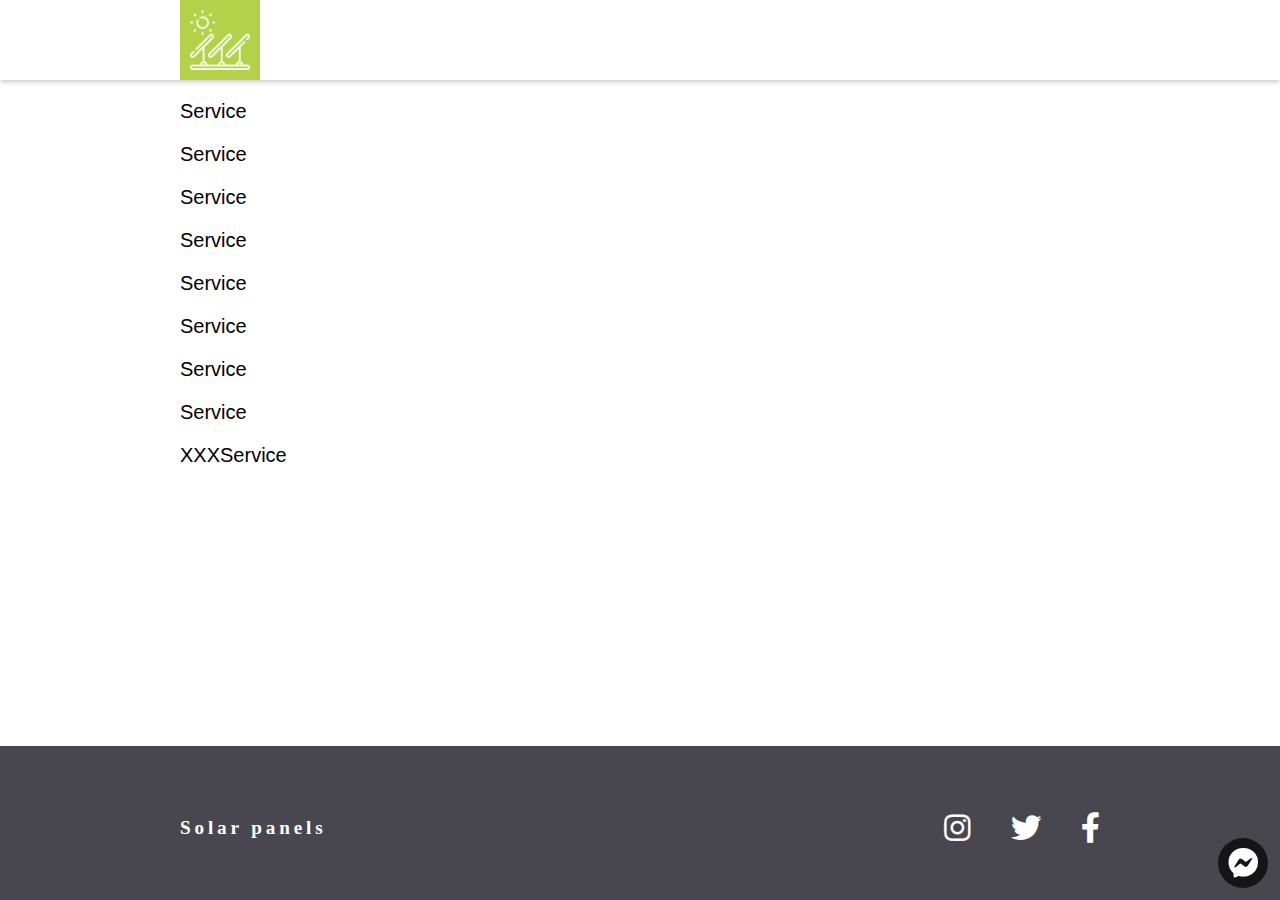
<file: service.html>
<!DOCTYPE html>
<html lang="en">
  <head>
  <meta charset="UTF-8">
  <meta name="viewport" content="width=device-width, initial-scale=1.0">
  <meta http-equiv="X-UA-Compatible" content="ie=edge">
  <link rel="stylesheet" href="fontawesome/fontcss/all.min.css?_v=20230327190821">
  <link rel="stylesheet" href="css/style.min.css?_v=20230327190821">
  <title>Service</title>
</head>

  <body>
    <div class="wrapper">
      
      <header class="header">
  <div class="container">    
    <div class="header__inner">
      
<div class="text-logo">
  <a href="index.html" class="text-logo__link">
    <span class="text-logo__text">Solar panels</span>
  </a>
</div>

<div class="image-logo">
  <a href="index.html" class="image-logo__link">
    <picture><source srcset="logo/solar-logo.webp" type="image/webp"><img class="image-logo__image" src="logo/solar-logo.png" alt="logo"></picture>
  </a>
</div>


 
      <span class="menu-icon fas fa-bars blind-click"></span>
      <nav class="menu blind-click">
        <ul class="menu__list blind-click">
          <li class="menu__list-item blind-click">
            <a class="menu__list-link" href="company.html">
              <span class="menu__list-title blind-click">About company</span>
            </a>
          </li>
  
          <li class="menu__list-item blind-click">
            <a class="menu__list-link" href="shipping.html">
              <span class="menu__list-title blind-click">Shipping and payment</span>
            </a>
          </li>
  
          <li class="menu__list-item blind-click">           
            <span class="menu__list-title menu__list-title--active blind-click">Service</span>
          </li>
  
          <li class="menu__list-item blind-click">
            <a class="menu__list-link" href="contacts.html">
              <span class="menu__list-title blind-click">Contacts</span>
            </a>
          </li>
        </ul>
      </nav>
    </div>
  </div> 
  <hr class="header__line">
</header>

  
 
            
      <main class="main">
        
        <!-- main page content -->
        <div class="page-service">
        
          <div class="container">   
            <p>Service</p>
            <p>Service</p>
            <p>Service</p>
            <p>Service</p>
            <p>Service</p>
            <p>Service</p>
            <p>Service</p>
            <p>Service</p>
            <p>XXXService</p>
          </div>
            
        </div>
        <!-- main page content -->
                   
      </main>
      
      <footer class="footer">

  <div class="messengers-box">
    <span class="messengers-box__base-icon fab fa-facebook-messenger blind-click"></span>
                 
    <a class="messengers-box__link first" href="">
      <span class="messengers-box__icon fab fa-viber blind-click"></span>             
    </a>
                   
    <a class="messengers-box__link second" href="">
      <span class="messengers-box__icon fab fa-telegram-plane blind-click"></span> 
    </a>
                    
    <a class="messengers-box__link third" href="">
      <span class="messengers-box__icon fab fa-facebook-messenger blind-click"></span>
    </a>
        
    <a class="messengers-box__link fourth" href="">
      <span class="messengers-box__icon fa fa-phone-alt blind-click"></span>
    </a>       
  </div>

  <div class="container">
  
    <div class="footer__content">
              
      <div class="footer-social">                                     
        <a class="footer-social__link" href="">
          <span class="footer-social__icon fab fa-instagram"></span>            
        </a>          
        <a class="footer-social__link" href="">
          <span class="footer-social__icon fab fa-twitter"></span> 
        </a>                  
        <a class="footer-social__link" href="">
          <span class="footer-social__icon fab fa-facebook-f"></span>
        </a>        
      </div> 
      
      <div class="footer__logo">
        <a class="footer__logo-link footer-logo-link" href="index.html">
          <span class="footer__logo-text">Solar panels</span>
        </a>           
      </div>
                                
    </div><!-- footer__content --> 
      
  </div><!-- container -->      
</footer>
  
    </div>
    
    <script src="js/app.min.js?_v=20230327190821"></script> 
  </body>
</html>
</file>
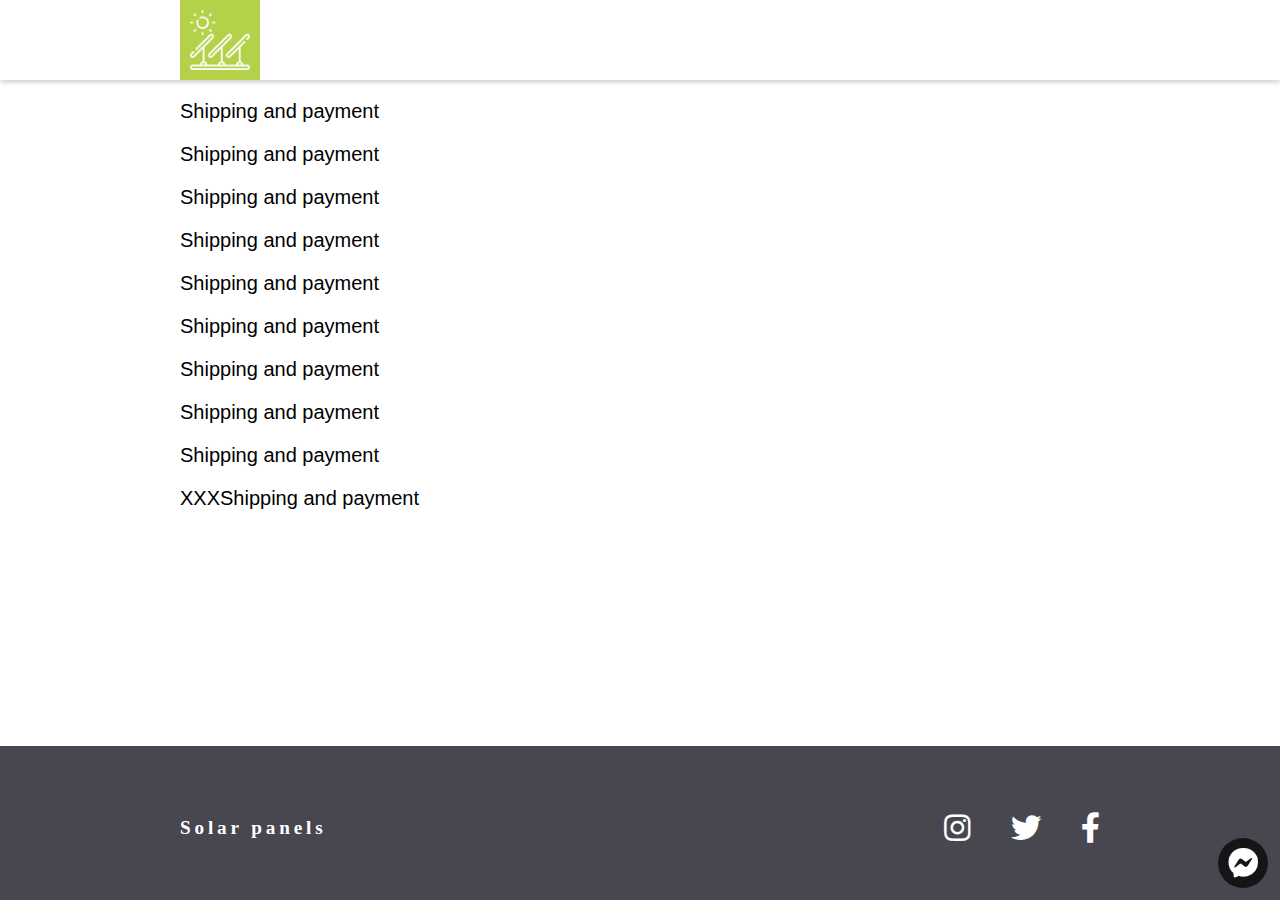
<file: shipping.html>
<!DOCTYPE html>
<html lang="en">
  <head>
  <meta charset="UTF-8">
  <meta name="viewport" content="width=device-width, initial-scale=1.0">
  <meta http-equiv="X-UA-Compatible" content="ie=edge">
  <link rel="stylesheet" href="fontawesome/fontcss/all.min.css?_v=20230327190821">
  <link rel="stylesheet" href="css/style.min.css?_v=20230327190821">
  <title>Shipping and payment</title>
</head>

  <body>
    <div class="wrapper">
            
      <header class="header">
  <div class="container">    
    <div class="header__inner">
      
<div class="text-logo">
  <a href="index.html" class="text-logo__link">
    <span class="text-logo__text">Solar panels</span>
  </a>
</div>

<div class="image-logo">
  <a href="index.html" class="image-logo__link">
    <picture><source srcset="logo/solar-logo.webp" type="image/webp"><img class="image-logo__image" src="logo/solar-logo.png" alt="logo"></picture>
  </a>
</div>


 
      <span class="menu-icon fas fa-bars blind-click"></span>
      <nav class="menu blind-click">
        <ul class="menu__list blind-click">
          <li class="menu__list-item blind-click">
            <a class="menu__list-link" href="company.html">
              <span class="menu__list-title blind-click">About company</span>
            </a>
          </li>
  
          <li class="menu__list-item blind-click">            
            <span class="menu__list-title menu__list-title--active blind-click">Shipping and payment</span>          
          </li>
  
          <li class="menu__list-item blind-click">
            <a class="menu__list-link" href="service.html">
              <span class="menu__list-title blind-click">Service</span>
            </a>
          </li>
  
          <li class="menu__list-item blind-click">
            <a class="menu__list-link" href="contacts.html">
              <span class="menu__list-title blind-click">Contacts</span>
            </a>
          </li>
        </ul>
      </nav>
    </div>
  </div>
  <hr class="header__line"> 
</header>

  

  
 
         
      <main class="main">
        
        <!-- main page content -->
        <div class="page-shipping">
        
          <div class="container">
            <p>Shipping and payment</p>
            <p>Shipping and payment</p>
            <p>Shipping and payment</p>
            <p>Shipping and payment</p>
            <p>Shipping and payment</p>
            <p>Shipping and payment</p>
            <p>Shipping and payment</p>
            <p>Shipping and payment</p>
            <p>Shipping and payment</p>
            <p>XXXShipping and payment</p>
          </div>
          
        </div>
        <!-- main page content -->
                       
      </main>
      
      <footer class="footer">

  <div class="messengers-box">
    <span class="messengers-box__base-icon fab fa-facebook-messenger blind-click"></span>
                 
    <a class="messengers-box__link first" href="">
      <span class="messengers-box__icon fab fa-viber blind-click"></span>             
    </a>
                   
    <a class="messengers-box__link second" href="">
      <span class="messengers-box__icon fab fa-telegram-plane blind-click"></span> 
    </a>
                    
    <a class="messengers-box__link third" href="">
      <span class="messengers-box__icon fab fa-facebook-messenger blind-click"></span>
    </a>
        
    <a class="messengers-box__link fourth" href="">
      <span class="messengers-box__icon fa fa-phone-alt blind-click"></span>
    </a>       
  </div>

  <div class="container">
  
    <div class="footer__content">
              
      <div class="footer-social">                                     
        <a class="footer-social__link" href="">
          <span class="footer-social__icon fab fa-instagram"></span>            
        </a>          
        <a class="footer-social__link" href="">
          <span class="footer-social__icon fab fa-twitter"></span> 
        </a>                  
        <a class="footer-social__link" href="">
          <span class="footer-social__icon fab fa-facebook-f"></span>
        </a>        
      </div> 
      
      <div class="footer__logo">
        <a class="footer__logo-link footer-logo-link" href="index.html">
          <span class="footer__logo-text">Solar panels</span>
        </a>           
      </div>
                                
    </div><!-- footer__content --> 
      
  </div><!-- container -->      
</footer>
  
    </div>
    
    <script src="js/app.min.js?_v=20230327190821"></script> 
  </body>
</html>
</file>
<file: css/style.min.css>
@charset "UTF-8";@keyframes scroll-anim_1{0%{opacity:0}100%{opacity:1}}@keyframes scroll-anim_2{0%{transform:translateY(-50%)}100%{transform:translateX(0)}}.header{position:fixed;top:0;left:0;right:0;height:80.4px;z-index:50;background:#fff;box-shadow:0 2px 5px 0 rgba(79,79,79,.3);-webkit-box-shadow:0 2px 5px 0 rgba(79,79,79,.3);-moz-box-shadow:0 2px 5px 0 rgba(79,79,79,.3);animation:scroll-anim_1 .5s forwards}@media screen and (max-width:950px){.header{height:53.6px;box-shadow:none}}@media screen and (min-width:951px){.header{animation:scroll-anim_2 .5s forwards}}.header--scroll{display:none}.header__line{display:none;height:10px;margin-top:0;border:none;background:silver}footer{position:relative;max-width:100%;height:auto;margin-top:auto;padding:10px 0 0 0;border:1px solid #484750;background:#484750}.footer__content{display:flex;flex-direction:row-reverse;justify-content:space-between;align-items:center}@media screen and (max-width:560px){.footer__content{flex-direction:column}}.footer__logo{display:flex;flex-direction:row;justify-content:center;align-items:center;height:2.4em;font-size:16px}@media screen and (max-width:560px){.footer__logo{margin-bottom:15px}}.footer__logo:hover{transition:.4s;cursor:pointer}.footer__logo-link{position:relative;padding:.3em .3em .3em 0}.footer__logo-link:hover::before{position:absolute;content:"";right:-1.5em;bottom:-.5em;height:0;width:0;border-left:1.4em solid silver;border-top:1.6em solid transparent;border-bottom:1.6em solid transparent}.footer__logo-text{font-size:1.2em;font-weight:900;letter-spacing:.2em;color:#fff;-webkit-tap-highlight-color:transparent}.footer-social{display:flex;flex-direction:row;justify-content:space-between;align-items:center;padding:40px 0;font-size:16px}.footer-social__link{display:block;margin:1em;padding:0}@media screen and (min-width:561px){.footer-social__link{margin:1em 0 1em 2.5em}}.footer-social__icon{padding:0;font-size:1.9em;color:#fff}.footer-social__icon:hover{color:silver;transition:.2s}.page-home{font-family:sans-serif}.our-services__title{margin:50px auto;padding:5px 0;font-family:serif;font-size:calc(35px + 68 * (100vw - 320px)/ 950);font-weight:400;text-align:left;word-wrap:break-word;color:#646464}@media screen and (min-width:645px){.our-services__title{font-size:3.8rem}}.our-services__image{display:block;max-width:100%;margin:0}@media screen and (min-width:485px){.our-services__image{max-width:calc(100% - 25px)}}.services-items{max-width:100%;margin-top:-75px;margin-bottom:50px;padding:0;display:grid;grid-gap:20px;grid-template-columns:repeat(1,1fr);grid-auto-rows:minmax(100px,auto)}@media screen and (min-width:485px){.services-items{grid-template-columns:repeat(2,1fr);grid-gap:0}}@media screen and (min-width:750px){.services-items{grid-template-columns:repeat(3,1fr)}}@media screen and (min-width:950px){.services-items{grid-template-columns:repeat(4,1fr)}}.services-card{display:flex;flex-direction:column;justify-content:center;align-items:center;margin-top:5px;margin-right:25px;margin-bottom:0;margin-left:25px;padding:25px}.services-card.services-card{background:#fff;box-shadow:0 4px 8px 0 rgba(0,0,0,.2)}@media screen and (min-width:485px){.services-card.services-card{margin-top:25px;margin-right:0;margin-bottom:0;margin-left:25px}}.services-card__link{display:flex;flex-direction:row;justify-content:center;align-items:center;width:95px;height:95px;font-size:16px;border-radius:50%;background:#b4d249;-webkit-tap-highlight-color:transparent;box-shadow:0 3px 8px -1px rgba(0,0,0,.4)}.services-card__link:hover{opacity:.6;cursor:pointer}.services-card__link-content--image{display:block;width:95px;height:95px;border-radius:50%;background:#b4d249;-o-object-fit:cover;object-fit:cover;cursor:pointer}.services-card__link-content--icon{display:block;width:68%;height:68%;margin:auto;border-radius:5px;background:#b4d249;-o-object-fit:cover;object-fit:cover}.services-card__services-card-title{padding:.3rem 0;font-size:19.2px;font-style:normal;font-weight:400;text-align:center;color:#646464}.energy{background:#f3f3f6}.energy__content{display:flex;flex-direction:column;justify-content:center;align-items:flex-end;max-width:100%;margin:0 auto;padding:0}@media screen and (min-width:951px){.energy__content{flex-direction:row-reverse;justify-content:flex-start;align-items:flex-start}}.energy__info{flex-grow:1;flex-shrink:1;flex-basis:0%;position:relative;align-self:flex-start;max-width:100%;margin-bottom:50px;font-size:16px;padding:20px 0;background:#fff}@media screen and (min-width:580px){.energy__info{max-width:60%;margin-top:-300px}}@media screen and (min-width:951px){.energy__info{max-width:100%;margin-top:150px;margin-bottom:50px;align-self:flex-end}}.energy__title{margin:15px 0 0 0;padding:5px 0;font-family:serif;font-size:1.4em;font-weight:400;text-align:center;text-transform:uppercase;letter-spacing:8px;color:#525252}@media screen and (min-width:768px){.energy__title{text-align:left}}@media screen and (min-width:645px){.energy__title{font-size:1.8em}}.energy__text{max-width:100%;margin:15px 0 20px 0;padding:5px 0;font-size:1.2rem;letter-spacing:0;line-height:2;text-align:center;color:#575757}@media screen and (min-width:768px){.energy__text{text-align:left}}.decoration-bg{flex-grow:1;flex-shrink:1;flex-basis:0%;position:relative;right:0;max-width:calc(100% - 25px);margin:50px 0 50px 0;background:#b4d249}@media screen and (min-width:580px){.decoration-bg{max-width:60%;margin:50px 0 50px 0}}.decoration-bg__images-box{flex-grow:1;flex-shrink:1;flex-basis:0%;position:relative;max-width:100%;margin-top:25px;margin-right:0;margin-bottom:-25px;margin-left:-25px;padding:0}@media screen and (min-width:580px){.decoration-bg__images-box{max-width:100%;right:25px;margin-top:25px;margin-right:auto;margin-bottom:25px;margin-left:auto}}.decoration-bg__image{display:block;max-width:100%;margin:0 auto;-o-object-fit:cover;object-fit:cover}.energy-links{display:flex;flex-direction:row;justify-content:center;align-items:center;margin:0;padding:0;font-size:16px}@media screen and (min-width:768px){.energy-links{justify-content:flex-start}}.energy-links__button{display:block;padding:10px 30px;border:2px solid #9bba2e;border-radius:50px;background:#fff;text-decoration:none}.energy-links__button:hover{opacity:.7;cursor:pointer}.energy-links__button-text{display:block;font-size:1em;font-weight:400;text-align:center;white-space:nowrap;text-transform:uppercase;letter-spacing:1px;color:#9bba2e}.no-webp .bg-layer{background-image:linear-gradient(0deg,rgba(0,0,0,.7),rgba(0,0,0,.5)),url(../img/residential-bg.jpg)}.bg-layer{position:relative;max-width:100%;padding-top:50px;padding-bottom:10px;display:block;max-width:100%;min-height:60vh;background-size:cover;background-position:50% 55%;background-repeat:no-repeat;background-attachment:fixed}.bg-layer::after{display:none;content:"";position:absolute;top:0;left:0;width:100%;height:100%;background:rgba(51,51,51,.5)}.bg-layer__content{position:relative;z-index:40}.bg-layer__title{margin:0 auto;padding:5px 0;font-family:serif;font-size:calc(35px + 68 * (100vw - 320px)/ 1920);font-weight:400;text-align:center;color:#fff}@media screen and (min-width:645px){.bg-layer__title{max-width:70%;font-size:3.2rem}}.bg-layer__text{margin:0 auto;padding:5px 0;font-size:1.1rem;letter-spacing:0;line-height:2;text-align:center;color:#fff}@media screen and (min-width:768px){.bg-layer__text{max-width:80%}}.grid-tiles{max-width:100%;padding:50px 0}.grid-tiles__tiles-box{display:grid;grid-gap:20px;grid-template-columns:repeat(1,1fr);grid-auto-rows:minmax(100px,auto)}@media screen and (min-width:650px){.grid-tiles__tiles-box{grid-template-columns:repeat(2,1fr)}}@media screen and (min-width:950px){.grid-tiles__tiles-box{grid-template-columns:repeat(3,1fr)}}.tiles-box__tile.tile{border-radius:20px;background:0 0;box-shadow:0}.tile{border:none;padding:10px 0}.tile__link{display:none;flex-direction:row;justify-content:center;align-items:center;width:80px;height:80px;margin:10px 0;font-size:16px;border-radius:50%;-webkit-tap-highlight-color:transparent}.tile__link:hover{opacity:.6;cursor:pointer}.tile__link-icon{display:block;width:100%;height:100%;font-size:2.7em;color:#f6f6f6;border-radius:50%;background:#b4d249;display:flex;flex-direction:row;justify-content:center;align-items:center;box-shadow:0 6px 10px 1px rgba(112,112,112,.19)}.tile__tile-title{height:3.12em;margin:.5em 0;padding:.5em 0;font-size:1.3rem;font-weight:400;text-align:left;color:#fff}.tile__tile-text{margin:5px 0;padding:5px 0;font-size:1rem;line-height:1.4;text-align:left;color:#fff}.description{max-width:100%;margin:0 auto;padding:0}.description__list{max-width:100%;margin:0;padding:0}.description__list-item{position:relative;max-width:100%;height:auto;margin:0 .32em;padding:.32em 0 .32em .5em;text-align:left;color:#fff;letter-spacing:0;line-height:1.4;font-size:1rem}.description__list-item::after{display:block;content:"";position:absolute;top:.7em;left:-1em;width:1em;height:.5em;border-left:.187em solid #fff;border-bottom:.187em solid #fff;transform:rotate(-45deg)}.page-company{font-family:sans-serif}.page-shipping{font-family:sans-serif}.page-service{font-family:sans-serif}.page-contacts{font-family:sans-serif}.header__inner{position:relative;height:80.4px}@media screen and (max-width:950px){.header__inner{display:flex;flex-direction:row;justify-content:flex-end;align-items:center;height:53.6px}}.menu-icon{font-size:27px;color:#646464;z-index:60;-webkit-tap-highlight-color:transparent}.menu-icon:hover{opacity:.6;color:silver;transition:.4s;cursor:pointer}@media screen and (min-width:951px){.menu-icon{display:none}}.menu{display:flex;flex-direction:row;justify-content:center;align-items:center;height:80.4px;opacity:0;animation:descent .8s forwards}@media screen and (max-width:950px){.menu{display:none}}@keyframes descent{0%{opacity:0}100%{opacity:1}0%{transform:translateY(-50%)}100%{transform:translateX(0)}}@media screen and (min-width:951px){.menu__list{display:flex}}.menu__list-item{margin:30px 20px;font-size:16px}.menu__list-title{padding:7px;border-radius:6px;font-size:1.2em;font-family:sans-serif;font-weight:400;color:#646464}.menu__list-title:hover{transition:.4s ease;color:silver}.menu__list-title--active{color:#b4d249;font-weight:400;cursor:default}@media screen and (max-width:950px){.menu__list-title--active{position:relative}.menu__list-title--active::after{position:absolute;content:"";top:0;left:0;bottom:0;border-radius:.12em;border:.12em solid #b4d249;background:#b4d249}}.menu__list-title--active:hover{color:#b4d249}@media screen and (max-width:950px){.menu-mobile{position:fixed;display:flex;flex-direction:column;justify-content:flex-start;align-items:center;top:0;right:0;bottom:0;z-index:50;width:320px;box-shadow:0 2px 5px 0 rgba(79,79,79,.4);-webkit-box-shadow:0 2px 5px 0 rgba(79,79,79,.4);-moz-box-shadow:0 2px 5px 0 rgba(79,79,79,.4);height:100%;overflow:auto;background:#fff;animation:demonstration .5s forwards}}@media screen and (max-width:950px) and (max-width:345px){.menu-mobile{width:100%}}@media screen and (max-width:950px){.menu-mobile .menu__list-item{margin:60px 0}}@media screen and (max-width:950px){.menu-mobile .menu__list-title{padding:7px 10px}}@media screen and (max-width:950px){.menu-mobile:hover{transition:.3s ease;background:rgba(255,255,255,.9)}}@media screen and (max-width:950px){@keyframes demonstration{0%{opacity:0}100%{opacity:1}}}.text-logo{position:absolute;top:0;left:0;bottom:0;z-index:50;display:flex;flex-direction:column;justify-content:center;font-size:16px}@media screen and (min-width:951px){.text-logo{display:none}}.text-logo:hover{background:#f3f3f6;transition:.4s;cursor:pointer}.text-logo__link{padding:1.5em 0 1.5em 0}.text-logo__text{font-size:1.2em;font-weight:700;letter-spacing:.2em;color:#9bba2e;-webkit-tap-highlight-color:transparent}.image-logo{display:none;position:absolute;top:0;left:0;width:80px;height:80px;padding:10px;background:#b4d249;z-index:20}@media screen and (min-width:951px){.image-logo{display:block}}.image-logo__image{display:block;width:100%;background:#b4d249;-webkit-tap-highlight-color:transparent}.image-logo__image:hover{opacity:.7;transition:.4s;cursor:pointer}.messengers-box{position:fixed;z-index:40;display:flex;bottom:12px;right:12px;font-size:16px;animation:scroll-anim_1 .8s forwards}.messengers-box--scroll{display:none}.messengers-box__link{display:none;position:absolute;width:50px;height:50px;border-radius:100%;z-index:40;-webkit-tap-highlight-color:transparent}.messengers-box__link.fourth.direction-x{right:255px;color:#fff}.messengers-box__link.third.direction-x{right:190px;color:#fff}.messengers-box__link.second.direction-x{right:125px;color:#fff}.messengers-box__link.first.direction-x{right:60px;color:#fff}.messengers-box__link.fourth.direction-y{bottom:265px;color:#fff}.messengers-box__link.third.direction-y{bottom:200px;color:#fff}.messengers-box__link.second.direction-y{bottom:135px;color:#fff}.messengers-box__link.first.direction-y{bottom:70px;color:#fff}.messengers-box__icon{margin:0;padding:5px;font-size:1.9em}.messengers-box__icon:hover{color:silver;transition:.2s}.icons-show{display:flex;flex-direction:row;justify-content:center;align-items:center;width:50px;height:50px;border-radius:100%;background:rgba(0,0,0,.7);opacity:0;animation:direction-right .5s forwards}@keyframes direction-right{0%{opacity:0}100%{opacity:1}0%{transform:translateX(150%)}100%{transform:translateY(0)}}@keyframes direction-up{0%{opacity:0}100%{opacity:1}0%{transform:translateY(150%)}100%{transform:translateX(0)}}.messengers-box__base-icon{display:flex;flex-direction:row;justify-content:center;align-items:center;width:50px;height:50px;padding:5px;border-radius:100%;background:rgba(0,0,0,.7);transition:.8s;font-size:1.9em;color:#fff;z-index:40;-webkit-tap-highlight-color:transparent}.messengers-box__base-icon:hover{opacity:.6;color:silver;transition:.4s;cursor:pointer}.messengers-box__base-icon.base-icon-hidden{color:silver;cursor:pointer;animation:my-animation .5s forwards}.messengers-box__base-icon.cursor-inactive{color:silver;cursor:default;animation:my-animation .5s forwards}@keyframes my-animation{0%{opacity:1}100%{opacity:.4}}.b-lightbox__modal{display:none;position:fixed;top:0;right:0;left:0;font-size:16px;bottom:0;padding:1.5em 0;z-index:100;-webkit-tap-highlight-color:transparent;box-shadow:0 4px 8px 5px rgba(0,0,0,.4);background:#444;background:#181818;overflow:hidden;cursor:pointer}.b-lightbox__images-box{height:100%;-webkit-tap-highlight-color:transparent}@media screen and (max-width:799px) and (orientation:landscape){.b-lightbox__images-box{max-width:calc(100% - 100px);margin:auto}}.b-lightbox__images-box.to-left{opacity:0;animation:b-swipe-left .4s forwards}@keyframes b-swipe-left{0%{opacity:0}100%{opacity:1}0%{transform:translateX(150%)}100%{transform:translateY(0)}}.b-lightbox__images-box.to-right{opacity:0;animation:b-swipe-right .4s forwards}@keyframes b-swipe-right{0%{opacity:0}100%{opacity:1}0%{transform:translateX(-150%)}100%{transform:translateY(0)}}.b-lightbox__images{display:block;width:100%;max-height:100%;height:100%;-o-object-fit:contain;object-fit:contain;-o-object-position:center;object-position:center;-webkit-tap-highlight-color:transparent}.b-lightbox__dot{height:8px;width:8px;margin:.2em 2px 0 2px;background-color:#bbb;border-radius:50%;display:inline-block;transition:background-color .6s ease}.b-lightbox__dot-box{text-align:center}.b-lightbox__next,.b-lightbox__prev{cursor:pointer;position:absolute;top:50%;width:auto;padding:10px;margin-top:-22px;color:#fff;font-weight:700;font-size:18px;transition:.6s ease;border-radius:0 3px 3px 0;background:rgba(0,0,0,.3);-webkit-user-select:none;-moz-user-select:none;user-select:none;-webkit-tap-highlight-color:transparent}.b-lightbox__next{right:0;border-radius:3px 0 0 3px}.b-lightbox__full:hover,.b-lightbox__next:hover,.b-lightbox__prev:hover{background-color:rgba(0,0,0,.8)}.text{color:#f2f2f2;font-size:15px;padding:8px 12px;position:absolute;bottom:8px;width:100%;text-align:center}.numbertext{color:#f2f2f2;font-size:12px;padding:8px 12px;position:absolute;top:0}.b-lightbox__close{color:#f2f2f2;font-size:2.5em;font-weight:400;padding:5px;position:absolute;top:8px;right:5px}.b-lightbox__full{position:absolute;bottom:8px;right:5px;padding:5px;font-size:1.6em;color:#f2f2f2;z-index:100;transition:.6s ease;border-radius:3px;background:rgba(0,0,0,.3)}.b-lightbox__dot:hover{background-color:green}@media only screen and (max-width:300px){.b-lightbox__next,.b-lightbox__prev,.text{font-size:11px}}.b-lightbox__modal{opacity:0;animation:b-an .8s forwards}@keyframes b-an{0%{opacity:.2}100%{opacity:1}}@keyframes b-anim{0%{opacity:.2}100%{opacity:1}}.b-lightbox__images-box{-webkit-animation-name:b-fade;-webkit-animation-duration:1s;animation-name:b-fade;animation-duration:1s}@keyframes b-fade{from{opacity:.6}to{opacity:1}}@media screen and (min-width:800px){.b-lightbox__images-box{max-width:620px;margin:auto}}.b-controls{display:none;opacity:0;animation:b-anim .3s forwards}.b-show{display:block}.b-dot-active{background-color:green}.b-full-img{max-width:100%;height:100%;margin:auto}@media screen and (min-width:951px){.b-full-img{max-width:951px}}.b-full-modal{padding:0}.b-element-hide{display:none}.fa-compress-alt,.fa-expand-alt{transform:rotate(90deg)}.b-filter{filter:grayscale(100%)}#modal-layer{display:none;position:fixed;top:0;left:0;right:0;bottom:0;background:rgba(0,0,0,.8);z-index:90;overflow:auto;cursor:pointer;opacity:0;animation:a-an .8s forwards;-webkit-tap-highlight-color:transparent}.a-lightbox__modal{position:absolute;top:0;right:0;left:0;max-width:100%;margin:auto;z-index:100;-webkit-tap-highlight-color:transparent;box-shadow:0 4px 8px 5px rgba(0,0,0,.4);background:#444;overflow:hidden;opacity:0;animation:a-an .8s forwards}.a-lightbox__images-box{-webkit-tap-highlight-color:transparent}.a-lightbox__images{display:block;width:100%;max-height:100%;-webkit-tap-highlight-color:transparent}.a-lightbox__dot{height:8px;width:8px;margin:0 2px;background-color:#bbb;border-radius:50%;display:inline-block;transition:background-color .6s ease}.a-lightbox__dot-box{position:absolute;left:25%;right:25%;bottom:2%;text-align:center}.a-lightbox__next,.a-lightbox__prev{cursor:pointer;position:absolute;top:50%;width:auto;padding:10px;margin-top:-22px;color:#fff;font-weight:700;font-size:18px;transition:.6s ease;border-radius:0 3px 3px 0;background:rgba(0,0,0,.3);-webkit-user-select:none;-moz-user-select:none;user-select:none;-webkit-tap-highlight-color:transparent}.a-lightbox__next{right:0;border-radius:3px 0 0 3px}.a-lightbox__next:hover,.a-lightbox__prev:hover{background-color:rgba(0,0,0,.8)}.text{color:#f2f2f2;font-size:15px;padding:8px 12px;position:absolute;bottom:8px;width:100%;text-align:center}.numbertext{color:#f2f2f2;font-size:12px;padding:8px 12px;position:absolute;top:0}.a-lightbox__close{color:#f2f2f2;font-size:28px;padding:8px 12px;position:absolute;top:0;right:0}.a-lightbox__dot:hover{background-color:green}@media only screen and (max-width:300px){.a-lightbox__next,.a-lightbox__prev,.text{font-size:11px}}@keyframes a-an{0%{opacity:.2}100%{opacity:1}}@keyframes a-anim{0%{opacity:.2}100%{opacity:1}}.a-lightbox__images-box{-webkit-animation-name:a-fade;-webkit-animation-duration:1s;animation-name:a-fade;animation-duration:1s}@keyframes a-fade{from{opacity:.6}to{opacity:1}}@media screen and (orientation:landscape){.a-lightbox__modal{max-width:calc(73% + 10px);margin:auto}}@media screen and (min-width:1000px){.a-lightbox__modal{max-width:740px;margin:auto}}.a-lightbox__images-box.to-left{opacity:0;animation:a-swipe-left .4s forwards}@keyframes a-swipe-left{0%{opacity:0}100%{opacity:1}0%{transform:translateX(150%)}100%{transform:translateY(0)}}.a-lightbox__images-box.to-right{opacity:0;animation:a-swipe-right .4s forwards}@keyframes a-swipe-right{0%{opacity:0}100%{opacity:1}0%{transform:translateX(-150%)}100%{transform:translateY(0)}}.a-controls{display:none;opacity:0;animation:a-anim .3s forwards}.a-show{display:block}.a-dot-active{background-color:green}.a-filter{filter:grayscale(100%)}.no-webp .contacts{background-image:url(../img/solar-panel-2.jpg)}.no-webp .contacts{background-image:linear-gradient(0deg,rgba(0,0,0,.2),rgba(0,0,0,.7)),url(../img/solar-panel-2.jpg)}.contacts{position:relative;background:#f6f6f8;display:block;max-width:100%;min-height:50vh;background-size:cover;background-position:80% 100%;background-repeat:no-repeat}@media screen and (min-width:951px){.contacts{background-position:100% 0}}.contacts::after{display:none;content:"";position:absolute;top:0;left:0;width:100%;height:100%;background:rgba(51,51,51,.5)}.contacts__content{display:flex;flex-direction:column;justify-content:center;align-items:center;max-width:100%;margin:0 auto}@media screen and (min-width:784px){.contacts__content{align-items:flex-end}}.form-button-cancel{display:flex;justify-content:center;align-items:center;width:100%;margin-top:20px;padding:8px;font-size:1.1rem;font-weight:700;text-transform:uppercase;letter-spacing:2px;border:none;border-radius:50px;background-color:gray;color:#fff;cursor:pointer;outline:0}.form-button-cancel:hover{cursor:pointer;color:silver}.form-button-cancel:active{top:3px;box-shadow:0 0 15px green}.hidden-cancel{display:none}.form{max-width:100%;margin-top:75px;padding:0;color:#fff}.form *{outline:0}.form__body{margin-top:25px}.form__flex-alignment{display:flex;flex-direction:row;justify-content:space-between}@media screen and (max-width:645px){.form__flex-alignment{flex-direction:column;justify-content:center}}.form__body::after{content:"";position:absolute;top:0;left:0;width:100%;height:100%;background:rgba(255,255,255,.8) url(../icon/loading.gif) center/50px no-repeat;opacity:0;visibility:hidden;transition:all .5s ease 0s}.form__body._sending::after{opacity:1;visibility:visible}.form__info{flex-grow:1;flex-shrink:1;flex-basis:0%;max-width:100%;margin:0 auto 25px auto;padding:0;font-size:16px}.form__title{margin:0;padding:5px 0;font-family:serif;font-size:1.4em;font-weight:400;text-align:center;text-transform:uppercase;letter-spacing:8px;color:#fff}@media screen and (min-width:645px){.form__title{font-size:1.8em}}.form__text{max-width:100%;margin:0;padding:5px 0;font-size:1.2rem;letter-spacing:0;line-height:2;text-align:center;color:#fff}.form__item{position:relative;margin:0 0 20px 0}.form__label{display:block;margin:0 0 5px 0;font-size:16px}.form__input{width:100%;height:45px;padding:0 10px;border:none;outline:0;border-radius:5px;font-size:18px;transition:all .2s ease 0s}.form__input:focus{box-shadow:0 0 5px #1da1f2 inset}.form__input._error{box-shadow:0 0 5px red inset}textarea.form__input{min-height:120px;padding:20px;resize:vertical}.options{margin:10px 0 0 0}.options__item{margin:0 0 10px 0}.options__input{display:none}.options__input:checked+.options__label::after{transform:scale(1)}.options__label{position:relative;display:inline-flex;align-items:center;font-size:16px;line-height:140%;cursor:pointer}.options__label::before{content:"";align-self:flex-start;flex:0 0 24px;height:24px;margin:0 10px 0 0;background-color:silver;border-radius:50%}.options__label::after{content:"";position:absolute;top:4px;left:4px;width:16px;height:16px;background-color:#7a956b;border-radius:50%;transform:scale(0);transition:transform .2s ease 0s}.select{width:100%;height:45px;padding:0 20px;border-radius:5px;font-size:18px}.file__item{position:relative}.file__input{position:absolute;top:0;left:0;width:100%;height:100%;font-size:0;opacity:0;cursor:pointer}.file__button{display:inline-flex;justify-content:center;align-items:center;min-height:40px;padding:0 20px;border-radius:30px;background-color:#77608d;color:silver}.file__preview{display:inline-block;max-width:100px;padding:10px 0 0 0}.file__preview img{max-width:100%}.checkbox._error .checkbox__label::before{box-shadow:0 0 5px red inset}.checkbox__input{display:none}.checkbox__input:checked+.checkbox__label::after{transform:scale(1)}.checkbox__label{position:relative;display:inline-flex;align-items:center;font-size:16px;line-height:120%;cursor:pointer;-webkit-tap-highlight-color:transparent}.checkbox__label::before{content:"";align-self:flex-start;flex:0 0 24px;height:24px;margin:0 10px 0 0;background-color:#fff;border-radius:50%}.checkbox__label::after{content:"";position:absolute;top:4px;left:4px;width:16px;height:16px;background-color:#1da1f2;border-radius:50%;transform:scale(0);transition:transform .2s ease 0s}.checkbox__label a{color:#7dc9f8}.form__button{display:flex;justify-content:center;align-items:center;width:100%;padding:8px;border:none;border-radius:50px;background-color:#1da1f2;color:#fff;font-size:1.1rem;font-weight:700;text-transform:uppercase;letter-spacing:2px;outline:0;cursor:pointer;-webkit-tap-highlight-color:transparent}.form__button--inactive{background-color:silver;opacity:.8;cursor:default}.form__button:hover{background-color:silver}.form__button:active{box-shadow:0 0 5px green}.form__tooltip{position:relative;margin-left:20px;background:#eaeaea;text-decoration:none;color:red;outline:0}.form__tooltip-text{visibility:hidden;position:absolute;bottom:70px;left:50%;z-index:999;width:240px;margin-left:-127px;padding:10px;font-size:13px;letter-spacing:0;opacity:.9;background-color:#fff;border-radius:4px;box-shadow:0 1px 2px rgba(0,0,0,.4),0 1px 0 rgba(255,255,255,.5) inset;text-shadow:0 1px 0 rgba(255,255,255,.4);text-align:center}.form__tooltip-text:after,.form__tooltip-text:before{content:"";position:absolute;z-index:1000;bottom:-7px;left:50%;margin-left:-8px;border-top:8px solid #fff;border-left:8px solid transparent;border-right:8px solid transparent;border-bottom:0}.mode{display:flex;flex-direction:column;justify-content:center;flex-wrap:wrap;margin-top:75px;margin-bottom:25px;background:rgba(255,255,255,.8)}@media screen and (min-width:700px){.mode{flex-direction:row;justify-content:space-between}}.links-box{flex-basis:33.333%;margin:8px 0;padding:5px 0;font-size:16px}@media screen and (max-width:645px){.links-box{text-align:center}}.links-box__phone-subtitle{max-width:100%;margin:0 0 10px 0;padding:0;font-weight:900;font-size:1rem;letter-spacing:1px;text-transform:uppercase;color:#535957}@media screen and (min-width:645px){.links-box__phone-subtitle{font-size:1.2rem}}.links-box__phone-link{display:inline-block;margin:0 0 10px 0;padding:0;font-size:1.1em;font-weight:400;letter-spacing:1px;color:#3e86f2}.links-box__phone-link:hover{opacity:.7;cursor:pointer}@media screen and (min-width:645px){.links-box__phone-link{font-size:1.2em}}.info-box{flex-basis:33.333%;margin:8px 0;padding:5px 0}@media screen and (max-width:645px){.info-box{text-align:center}}.info-box__subtitle{max-width:100%;margin:0 0 10px 0;padding:0;font-weight:900;font-size:1rem;letter-spacing:1px;text-transform:uppercase;color:#535957}@media screen and (min-width:645px){.info-box__subtitle{font-size:1.2rem}}.info-box__text{font-size:1.1rem;line-height:1.6;color:#535957}html{box-sizing:border-box}body,html{height:100%}*,::after,::before{box-sizing:inherit}body{margin:0;padding:0;font-size:20px}.wrapper{display:flex;flex-direction:column;justify-content:flex-end;min-height:100vh;margin:0;padding:0;overflow:hidden}.main{margin-top:80.4px}@media screen and (max-width:950px){.main{margin-top:53.6px}}.container{max-width:950px;margin:0 auto;padding:0 15px}@media screen and (max-width:350px){.container{padding:0 7px}}a{text-decoration:none;cursor:pointer}li,ul{list-style-type:none}.webp .bg-layer{background-image:linear-gradient(0deg,rgba(0,0,0,.7),rgba(0,0,0,.5)),url(../img/residential-bg.webp)}.webp .contacts{background-image:url(../img/solar-panel-2.webp)}.webp .contacts{background-image:linear-gradient(0deg,rgba(0,0,0,.2),rgba(0,0,0,.7)),url(../img/solar-panel-2.webp)}
</file>
